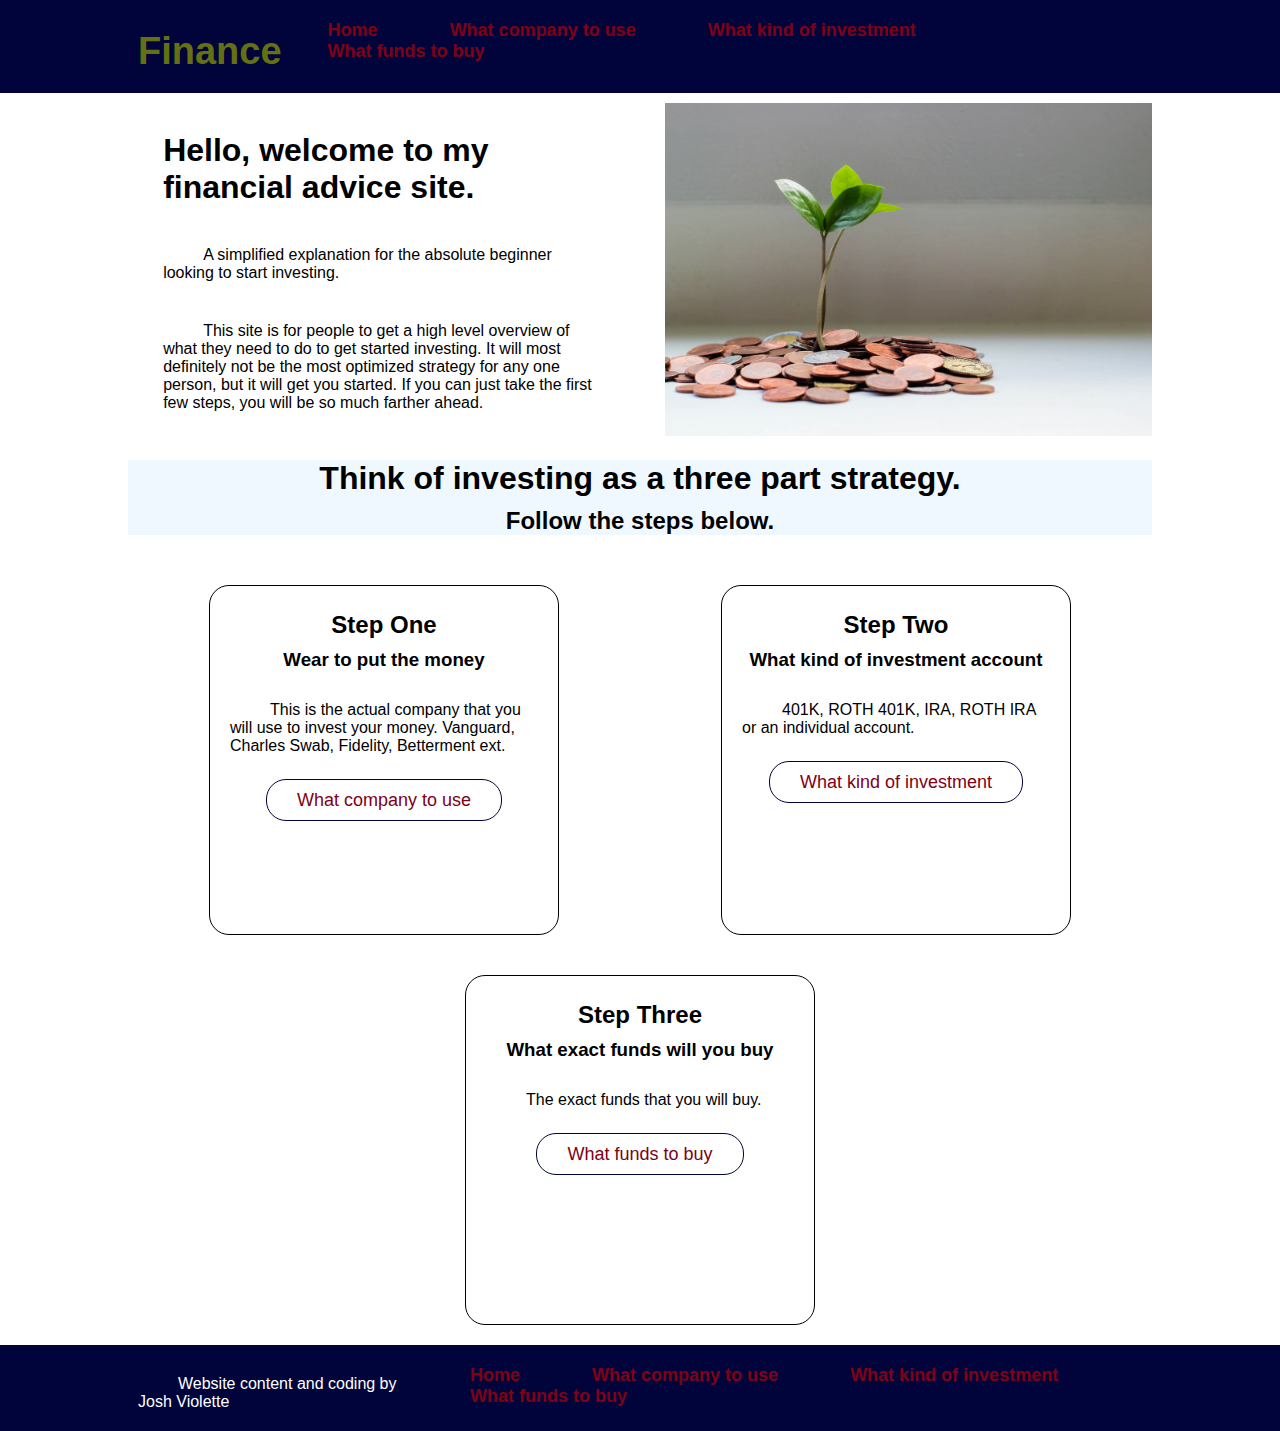
<file: Finance/index.html>
<!DOCTYPE html>
<html lang="en">
<head>
    <meta charset="UTF-8">
    <meta http-equiv="X-UA-Compatible" content="IE=edge">
    <meta name="viewport" content="width=device-width, initial-scale=1.0">
    <link rel="stylesheet" href="style.css">
    <title>Finance</title>
</head>
<body>

<!--Navbar-->

    <header class="header-footer">
        <div class="container navbar">
            <h1 class="logo">Finance</h1>
            <nav>
                <ul>
                    <li><a href="index.html">Home</a></li>
                    <li><a href="what company to use.html">What company to use</a></li>
                    <li><a href="what kind of investment.html">What kind of investment</a></li>
                    <li><a href="what funds to buy.html">What funds to buy</a></li>
                </ul>
            </nav>
        </div>
    </header>

<!--Top content-->

    <section id="top-content">
        <div class="container">
            <div class="row">
                <div class="col-top-content">
                    <h1>Hello, welcome to my financial advice site.</h1>
                    <p>A simplified explanation for the absolute beginner looking to start investing. </p>
                    <p>This site is for people to get a high level overview of what they need to do to get started investing. It will most definitely not be the most optimized strategy for any one person, but it will get you started. If you can just take the first few steps, you will be so much farther ahead.  
                    </p>
                    
                </div>
                <div class="col-top-content">
                    <img src="images/growing coins.jpg">
                </div>
            </div>
        </div>
    </section>

<!--Mid Content-->

    <section id="mid-content">
        <div class="container">
            <div class="mid-content-header">
                <h1>Think of investing as a three part strategy. </h1>
                <h2>Follow the steps below.</h2>
            </div>
             <div class="row">
                <div class="col-mid-content">
                   
                    <div class="box">
                        <h2>Step One</h2>
                        <h3>Wear to put the money</h3>
                        <p>This is the actual company that you will use to invest your money.  Vanguard, Charles Swab, Fidelity, Betterment ext.</p>
                        <a class="btn" href="what company to use.html" >What company to use</a>
                    </div>
                </div>
                <div class="col-mid-content">
                    <div class="box">
                        <h2>Step Two</h2>
                        <h3>What kind of investment account</h3>
                        <p>401K, ROTH 401K, IRA, ROTH IRA or an individual account.   
                        </p>
                        <a class="btn" href="what kind of investment.html" >What kind of investment</a>
                    </div>
                </div>
                <div class="col-mid-content">
                    <div class="box">
                        <h2>Step Three</h2>
                        <h3>What exact funds will you buy</h3>
                        <p>The exact funds that you will buy.  </p>
                        <a class="btn" href="what funds to buy.html" >What funds to buy</a>
                    </div>
                </div>
            </div>
        </div>
    </section>

    <!--Footer-->

    <footer class="header-footer">
        <div class="container navbar">
            <p>Website content and coding by Josh Violette</p>
            <nav>
                <ul>
                     <li><a href="index.html">Home</a></li>
                    <li><a href="what company to use.html">What company to use</a></li>
                    <li><a href="what kind of investment.html">What kind of investment</a></li>
                    <li><a href="what funds to buy.html">What funds to buy</a></li>
                </ul>
            </nav>
        </div>
    </footer>
    
</body>
</html>
</file>
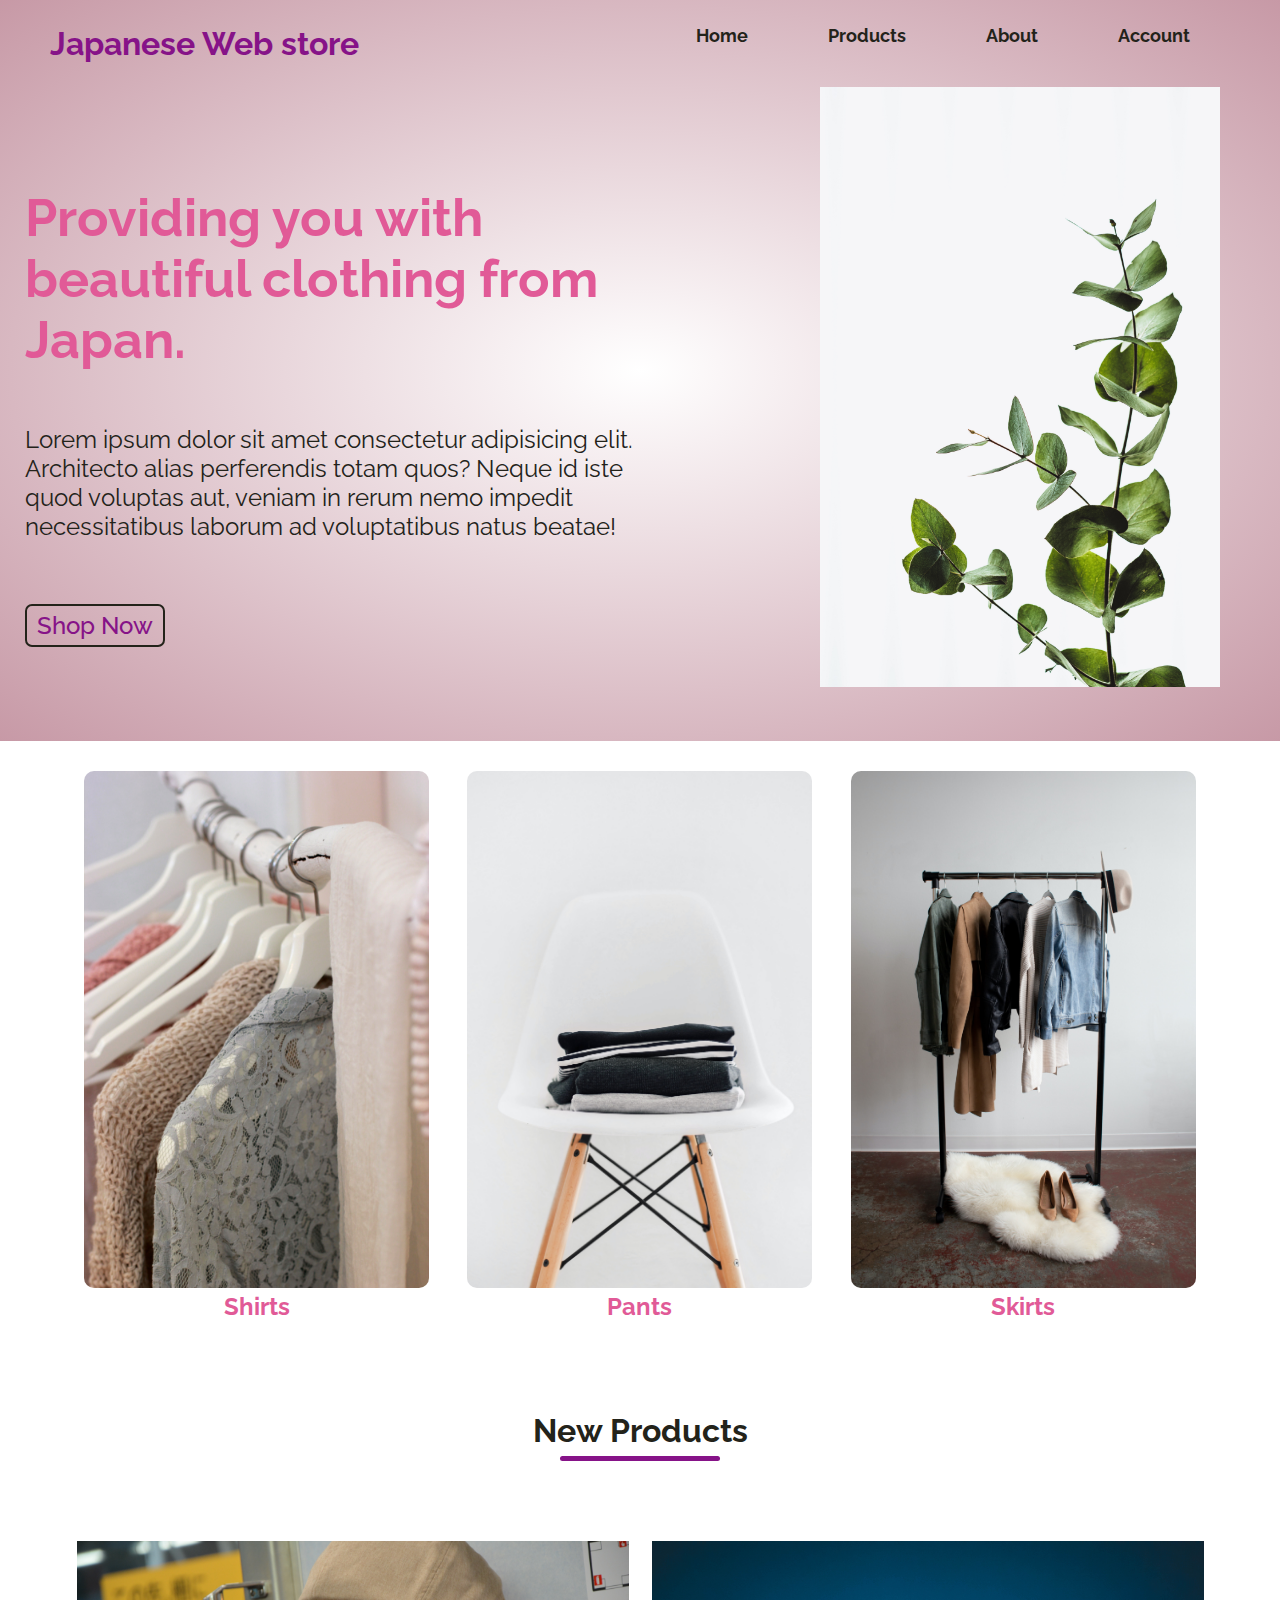
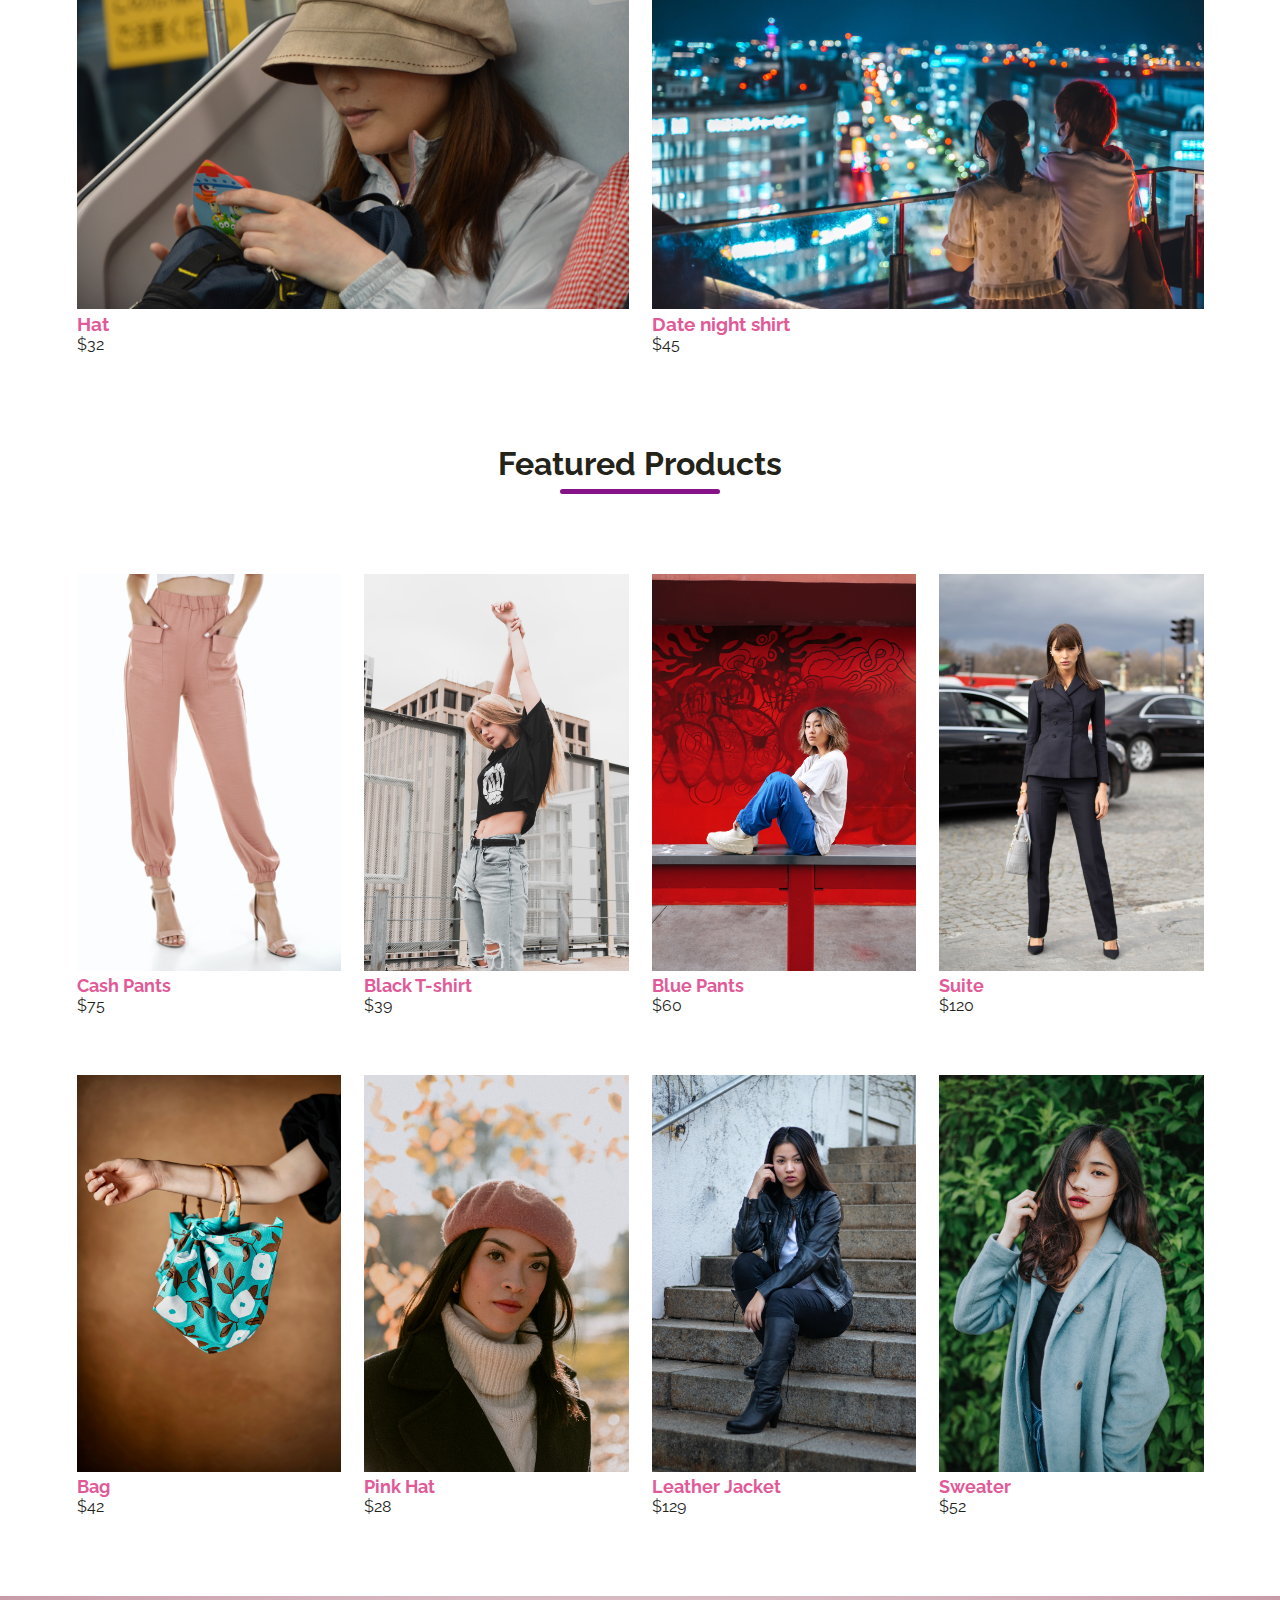
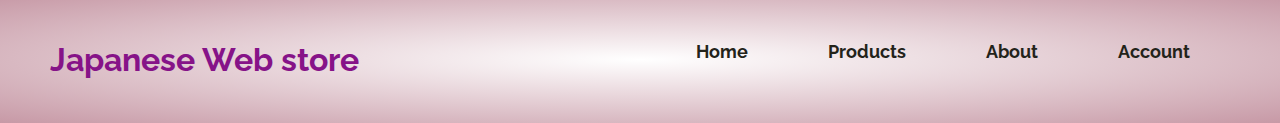
<file: Japnese web store/index.html>
<!DOCTYPE html>
<html lang="en">
<head>
    <meta charset="UTF-8">
    <meta http-equiv="X-UA-Compatible" content="IE=edge">
    <meta name="viewport" content="width=device-width, initial-scale=1.0">
    <title>Japanese web Store</title>
    <link rel="stylesheet" href="style.css">
    <link rel="preconnect" href="https://fonts.googleapis.com">
<link rel="preconnect" href="https://fonts.gstatic.com" crossorigin>
<link href="https://fonts.googleapis.com/css2?family=Raleway:wght@300;700&display=swap" rel="stylesheet"> 
</head>
<body>

    <div class="header">
        <div class="container">
            <div class="navbar">
                <h1 class="logo">Japanese Web store</h1>
                <nav>
                    <ul>
                     <li><a href="index.html">Home</a></li>
                     <li><a href="products.html">Products</a></li>
                     <li><a href="">About</a></li>
                     <li><a href="">Account</a></li>
                    </ul>
                </nav>
            </div>
            <div class="row">
                <div class="col-2">
                    <div class="col-2-content">
                        <h2>Providing you with <br>beautiful clothing from Japan.</h2>
                        <p>Lorem ipsum dolor sit amet consectetur adipisicing elit. Architecto alias perferendis totam quos? Neque id iste quod voluptas aut, veniam in rerum nemo impedit necessitatibus laborum ad voluptatibus natus beatae!</p>
                        <a href="products.html" class="btn">Shop Now</a>
                    </div>
                </div>
                <div class="col-2">
                    <img src="images/plant.jpg">
                </div>
             </div>
        </div>
    </div>

    <!--categories-->

    <section class="categories">
        <div class="small-container">
            <div class="row">
                <div class="col-3">
                    <a href=""><img src="images/close clothing.jpg"></a>
                    <h3>Shirts</h3>
                </div>
                <div class="col-3">
                    <a href=""><img src="images/chair.jpg"></a>
                    <h3>Pants</h3>
                </div>
                <div class="col-3">
                    <a href=""><img src="images/close rack.jpg"></a>
                    <h3>Skirts</h3>
                </div>
            </div>
        </div>
    </section>


    <!--New-->

   <section class="new">
       <div class="small-container">
        <h2 class="title">New Products</h2>
        <div class="row">
            <div class="col-4">
                <a href=""><img src="images/landscap hat.jpg"></a>
                <h3>Hat</h3>
                <p>$32</p>
            </div>
            <div class="col-4">
                <a href=""> <img src="images/landscape night.jpg"></a>
                <h3>Date night shirt</h3>
                <p>$45</p>
            </div>

       </div>
   </section>
   
   
    <!--featured-->

    <section class="featured">
        <div class="small-container">
            <h2 class="title">Featured Products</h2>
            <div class="row">
                <div class="col-5">
                    <a href=""><img src="images/pants.jpg"></a>
                    <h3>Cash Pants</h3>
                    <p>$75</p>
                </div>
                <div class="col-5">
                    <a href=""><img src="images/streach.jpg"></a>
                    <h3>Black T-shirt</h3>
                    <p>$39</p>
                </div>
                <div class="col-5">
                    <a href=""><img src="images/red.jpg"></a>
                    <h3>Blue Pants</h3>
                    <p>$60</p>
                </div>
                <div class="col-5">
                    <a href=""><img src="images/suit.jpg"></a>
                    <h3>Suite</h3>
                    <p>$120</p>
                </div>
                <div class="col-5">
                    <a href=""><img src="images/bag.jpg"></a>
                    <h3>Bag</h3>
                    <p>$42</p>
                </div>
                <div class="col-5">
                    <a href=""><img src="images/pink hat.jpg"></a>
                    <h3>Pink Hat</h3>
                    <p>$28</p>
                </div>
                <div class="col-5">
                    <a href=""><img src="images/jacket.jpg"></a>
                    <h3>Leather Jacket</h3>
                    <p>$129</p>
                </div>
                <div class="col-5">
                    <a href=""><img src="images/sweater.jpg"></a>
                    <h3>Sweater</h3>
                    <p>$52</p>
                </div>
            </div>
        </div>
    </section>

<!--footer-->

    <footer class="header">
        <div class="container">
            <div class="navbar">
                <h1 class="logo">Japanese Web store</h1>
                <nav>
                    <ul>
                     <li><a href="index.html">Home</a></li>
                     <li><a href="products.html">Products</a></li>
                     <li><a href="home">About</a></li>
                     <li><a href="home">Account</a></li>
                    </ul>
                </nav>
            </div>
        </div>
    </footer>



</body>
</html>
</file>
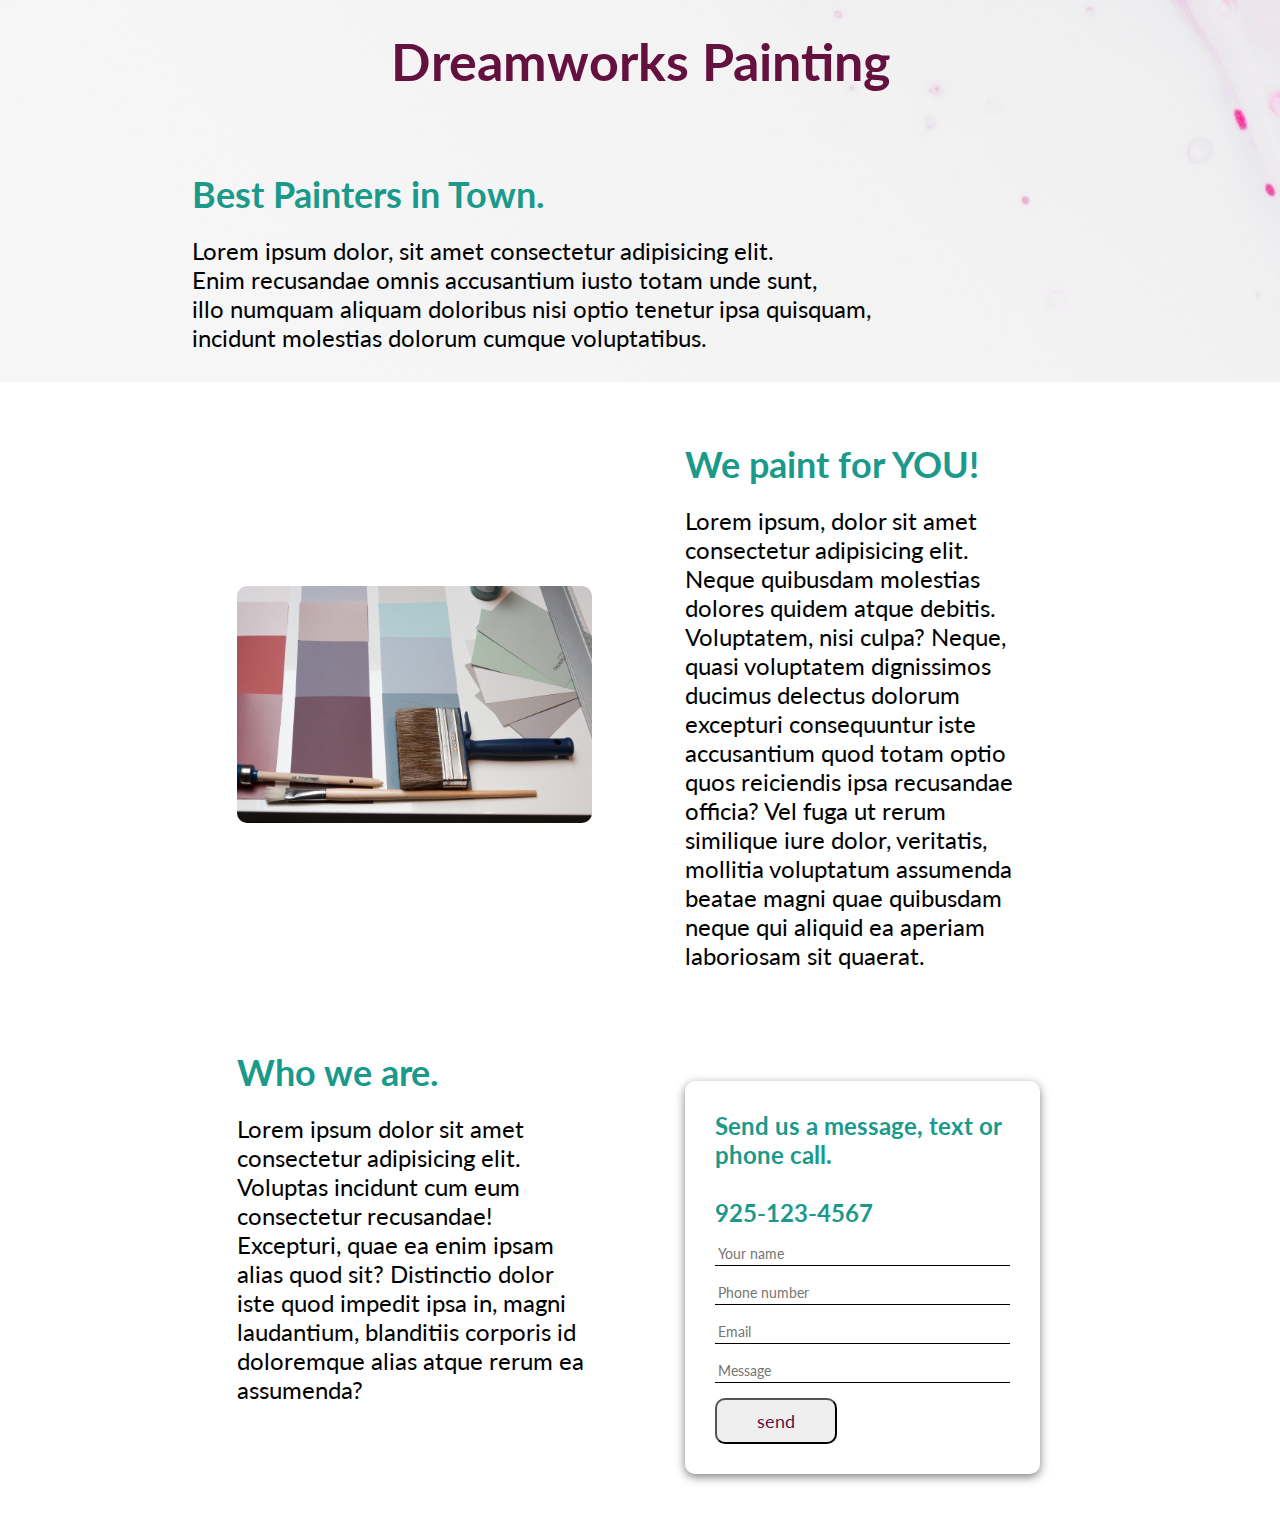
<file: Painting Web Site/index.html>
<!DOCTYPE html>
<html lang="en">
<head>
    <meta charset="UTF-8">
    <meta http-equiv="X-UA-Compatible" content="IE=edge">
    <meta name="viewport" content="width=device-width, initial-scale=1.0">
    <link rel="stylesheet" href="style.css">
    <link rel="preconnect" href="https://fonts.googleapis.com">
<link rel="preconnect" href="https://fonts.gstatic.com" crossorigin>
<link href="https://fonts.googleapis.com/css2?family=Lato&display=swap" rel="stylesheet"> 
    <title>Painting Web Site</title>
</head>
<body>

    <!--Navbar-->

   <header>
        <div class="logo-bar">
            <h1 class="logo">Dreamworks Painting</h1>
        </div>
        <div class="container">
            <div class="head-content">
                <h2>Best Painters in Town.</h2>
                <p>Lorem ipsum dolor, sit amet consectetur adipisicing elit. <br>Enim recusandae omnis accusantium iusto totam unde sunt,<br> illo numquam aliquam doloribus nisi optio tenetur ipsa quisquam,<br> incidunt molestias dolorum cumque voluptatibus.</p>
            </div>
        </div>


   </header>

    <!--services-->

    <section id="services">
        <div class="small-container">
            <div class="row">
                <div class="col-services">
                    <img src="images/samples 1.jpg">
                </div>
                <div class="col-services services-content">
                    <h2>We paint for YOU!</h2>
                    <p>Lorem ipsum, dolor sit amet consectetur adipisicing elit. Neque quibusdam molestias dolores quidem atque debitis. Voluptatem, nisi culpa? Neque, quasi voluptatem dignissimos ducimus delectus dolorum excepturi consequuntur iste accusantium quod totam optio quos reiciendis ipsa recusandae officia? Vel fuga ut rerum similique iure dolor, veritatis, mollitia voluptatum assumenda beatae magni quae quibusdam neque qui aliquid ea aperiam laboriosam sit quaerat.</p>
                </div>
            </div>
        </div>
    </section>

    <!--contact-->

    <section id="contact">
        <div class="small-container">
            <div class="row">
                <div class="col-contact contact-content">
                    <h2>Who we are.</h2>
                    <p>Lorem ipsum dolor sit amet consectetur adipisicing elit. Voluptas incidunt cum eum consectetur recusandae! Excepturi, quae ea enim ipsam alias quod sit? Distinctio dolor iste quod impedit ipsa in, magni laudantium, blanditiis corporis id doloremque alias atque rerum ea assumenda?</p>
                </div>
                <div class="col-contact">
                    <form class="contact-form">
                        <h4>Send us a message, text or phone call.<br><br>925-123-4567</h4>
                        <form>
                            <div class="form-control">
                                <input type="text" name="your name" placeholder="Your name" required>
                            </div>
                            <div class="form-control">
                                <input type="text" name="Phone number" placeholder="Phone number" required>
                            </div>
                            <div class="form-control">
                                <input type="text" name="email" placeholder="Email" required>
                            </div>
                            <div class="form-control">
                                <input type="text" name="Message" placeholder="Message" required>
                            </div>

                        <input type="submit" value="send" class="btn">
                        
                    </div>
                    </form> 
                </div>
            </div>
        </div>
    </section>


    
</body>
</html>
</file>
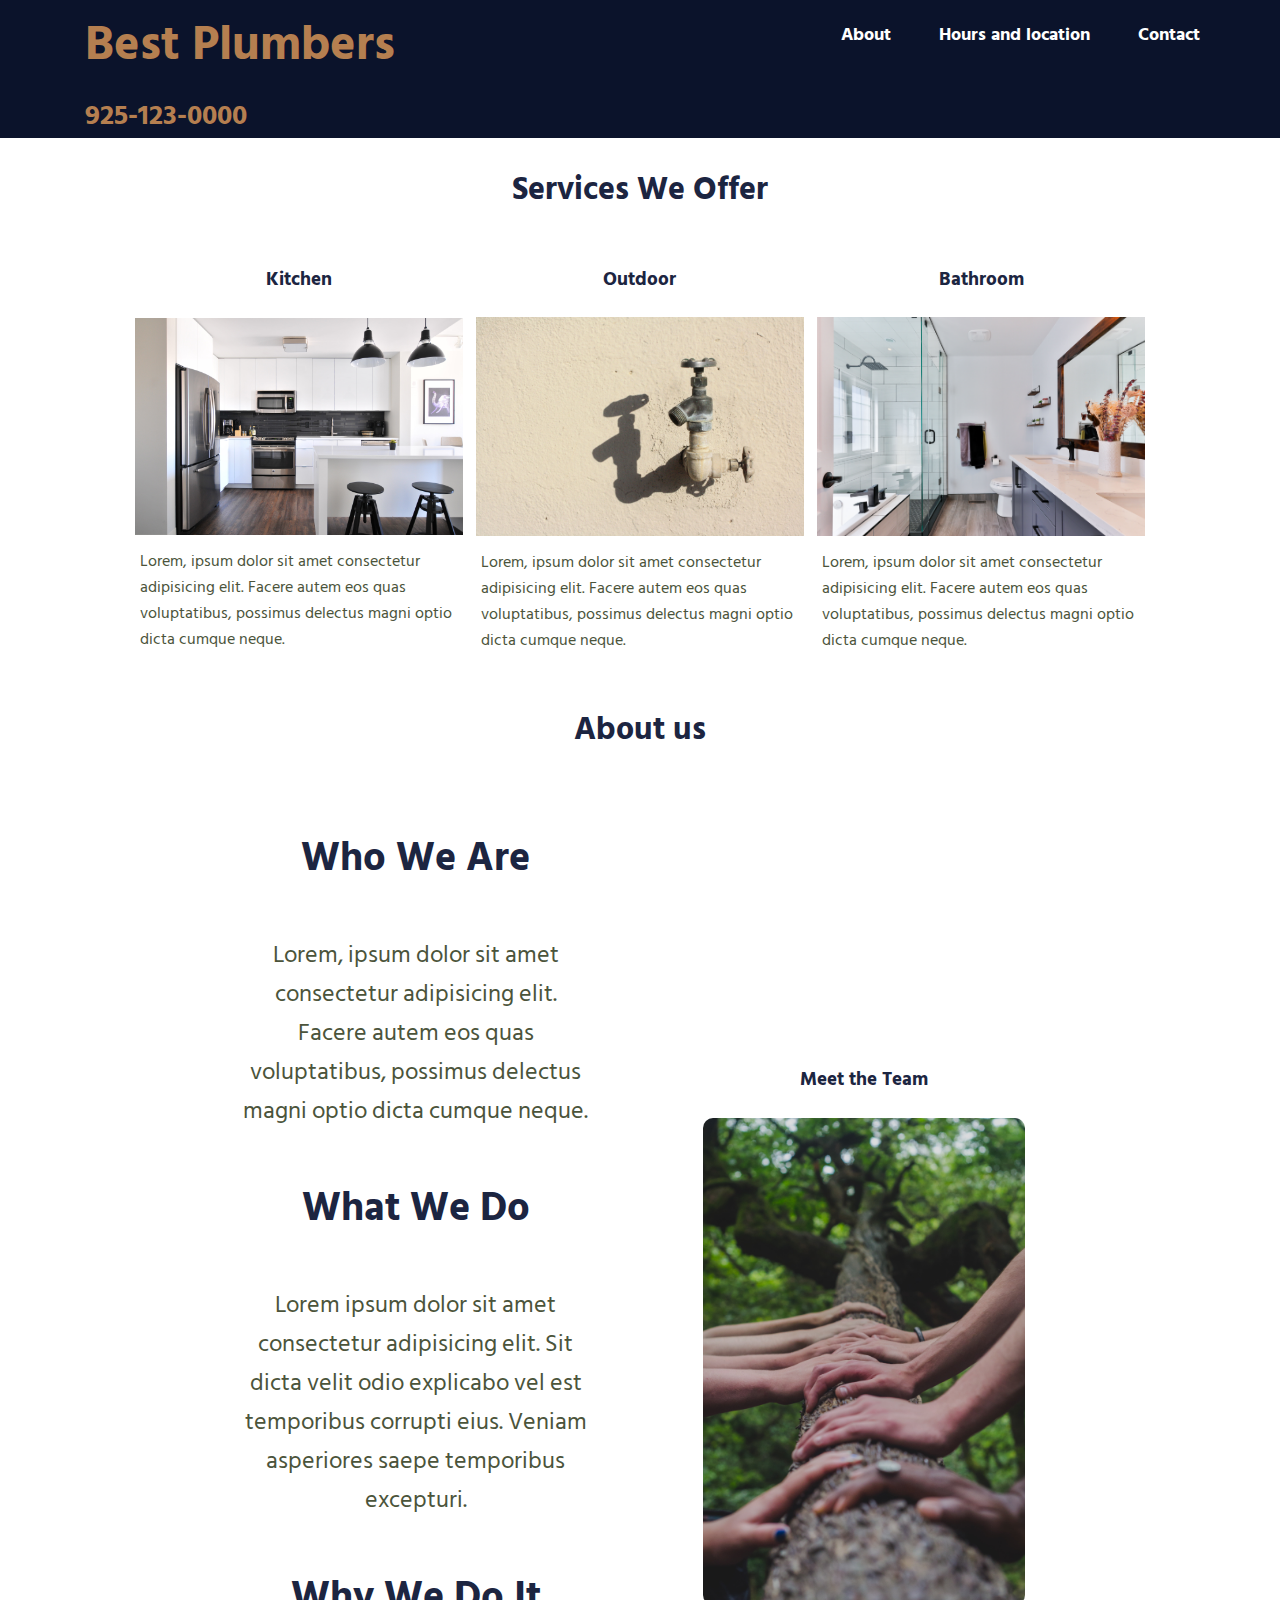
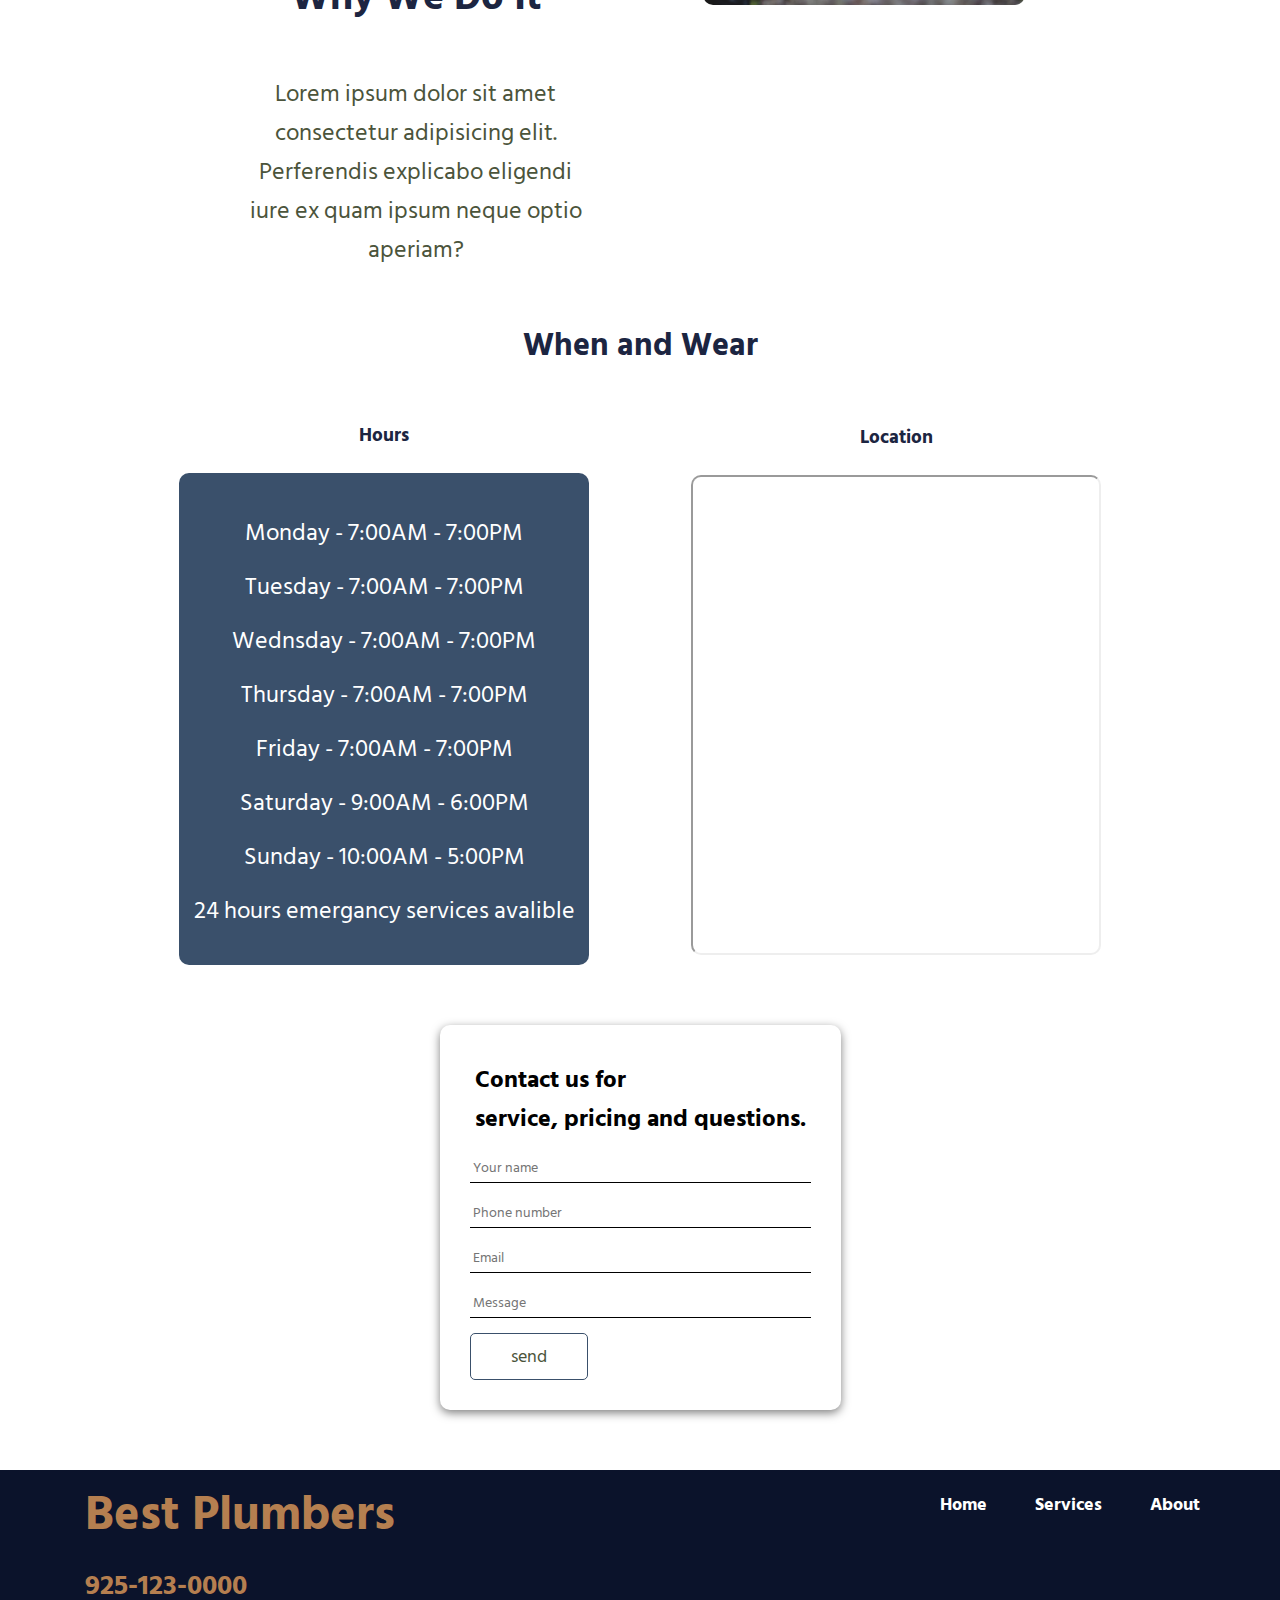
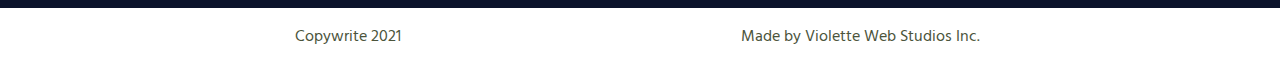
<file: Plumbing web site/index.html>
<!DOCTYPE html>
<html lang="en">
<head>
    <meta charset="UTF-8">
    <meta http-equiv="X-UA-Compatible" content="IE=edge">
    <meta name="viewport" content="width=device-width, initial-scale=1.0">
    <link rel="stylesheet" href="style.css">
    <link rel="preconnect" href="https://fonts.googleapis.com">
<link rel="preconnect" href="https://fonts.gstatic.com" crossorigin>
<link href="https://fonts.googleapis.com/css2?family=Hind+Siliguri&display=swap" rel="stylesheet"> 
    <title>Plumbing Web Site</title>
</head>
<body>

<!--Navbar--->

<header id="top" class="header-footer">
    <div class="navbar">
            <h1 class="logo">Best Plumbers</h1>
            <nav>
             <ul>
                <li><a href="#about">About</a></li>
                <li><a href="#info">Hours and location</a></li>
                <li><a href="#contact">Contact</a></li>
            </ul>
        </nav>
    </div>
    <h2>925-123-0000</h2>
</header>

<!--Services-->

<section id="services" class="services">
    <div class="container">
        <h2 class="title">Services We Offer</h2>
        <div class="row">
            <div class="col-services">
                <h3 class="small-title">Kitchen</h3>
                <img src="images/kitchen.jpg">
                <p>Lorem, ipsum dolor sit amet consectetur adipisicing elit. Facere autem eos quas voluptatibus, possimus delectus magni optio dicta cumque neque.</p>
            </div>
            <div class="col-services">
                <h3 class="small-title">Outdoor</h3>
                <img src="images/spiget.jpg">
                <p>Lorem, ipsum dolor sit amet consectetur adipisicing elit. Facere autem eos quas voluptatibus, possimus delectus magni optio dicta cumque neque.</p>
            </div>
            <div class="col-services">
                <h3 class="small-title">Bathroom</h3>
                <img src="images/bathroom.jpg">
                <p>Lorem, ipsum dolor sit amet consectetur adipisicing elit. Facere autem eos quas voluptatibus, possimus delectus magni optio dicta cumque neque.</p>
            </div>
        </div>
    </div>
</section>

<!--About-->

<section id="about">
    <div class="small-container">
        <h2 class="title">About us</h2>
        <div class="row">
            <div class="col-about">
                <div class="about-content">
                    <h3 class="small-title">Who We Are</h3>
                    <p>Lorem, ipsum dolor sit amet consectetur adipisicing elit. Facere autem eos quas voluptatibus, possimus delectus magni optio dicta cumque neque.</p>
                </div>
                <div class="about-content">
                    <h3 class="small-title">What We Do</h3>
                    <p>Lorem ipsum dolor sit amet consectetur adipisicing elit. Sit dicta velit odio explicabo vel est temporibus corrupti eius. Veniam asperiores saepe temporibus excepturi.</p>
                </div>
                <div class="about-content">
                    <h3 class="small-title">Why We Do It</h3>
                    <p>Lorem ipsum dolor sit amet consectetur adipisicing elit. Perferendis explicabo eligendi iure ex quam ipsum neque optio aperiam?</p>
                </div>
            </div>
            <div class="col-about">
                <h3 class="small-title">Meet the Team</h3>
                <img src="images/team.jpg">
            </div>
        </div>
    </div>
</section>

<!--info-->

<section id="info">
    <div class="container">
        <h2 class="title">When and Wear</h2>
        <div class="row">
            <div class="col-info">
                <h3 class="small-title">Hours</h3>
                <div class="hours-card">
                    <ul>
                        <li>Monday - 7:00AM - 7:00PM</li>
                        <li>Tuesday - 7:00AM - 7:00PM</li>
                        <li>Wednsday - 7:00AM - 7:00PM</li>
                        <li>Thursday - 7:00AM - 7:00PM</li>
                        <li>Friday - 7:00AM - 7:00PM</li>
                        <li>Saturday - 9:00AM - 6:00PM</li>
                        <li>Sunday - 10:00AM - 5:00PM</li>
                        <li>24 hours emergancy services avalible</li>
                    </ul>
                </div>
            </div>
            <div class="col-info">
                <h3 class="small-title">Location</h3>
                <iframe src="https://www.google.com/maps/d/embed?mid=1bzyqi0X1t2dEwTzl0_MLoWFpPFJE8exl&hl=en" width="640" height="480"></iframe>
            </div>
        </div>
    </div>
</section>

 <!--Contact-->

 <section id="contact">
     <div class="small-container">
         <div class="row">
        <form class="contact-form">
            <h2>Contact us for <br>service, pricing and questions.</h2>
            <form>
                <div class="form-control">
                    <input type="text" name="your name" placeholder="Your name" required>
                </div>
                <div class="form-control">
                    <input type="text" name="Phone number" placeholder="Phone number" required>
                </div>
                <div class="form-control">
                    <input type="text" name="email" placeholder="Email" required>
                </div>
                <div class="form-control">
                    <input type="text" name="Message" placeholder="Message" required>
                </div>
            <input type="submit" value="send" class="btn btn-form">
        </div>
        </form> 
     </div>
 </section>

 
<!--footer-->

<footer class="header-footer">

    <div class="navbar">
            <h1 class="logo">Best Plumbers</h1>
            
            <nav>
             <ul>
                <li><a href="#top">Home</a></li>
                <li><a href="#services">Services</a></li>
                <li><a href="#about">About</a></li>
            </ul>
            
        </nav>
        
    </div>

    <h2>925-123-0000</h2>
    

</footer>

<section class="bottom">
    <div class="container">
        <div class="row">
            <p>Copywrite 2021</p>
            <a href=""><p>Made by Violette Web Studios Inc.</p></a>
        </div>
    </div>
</section>
</body>
</html>
</file>
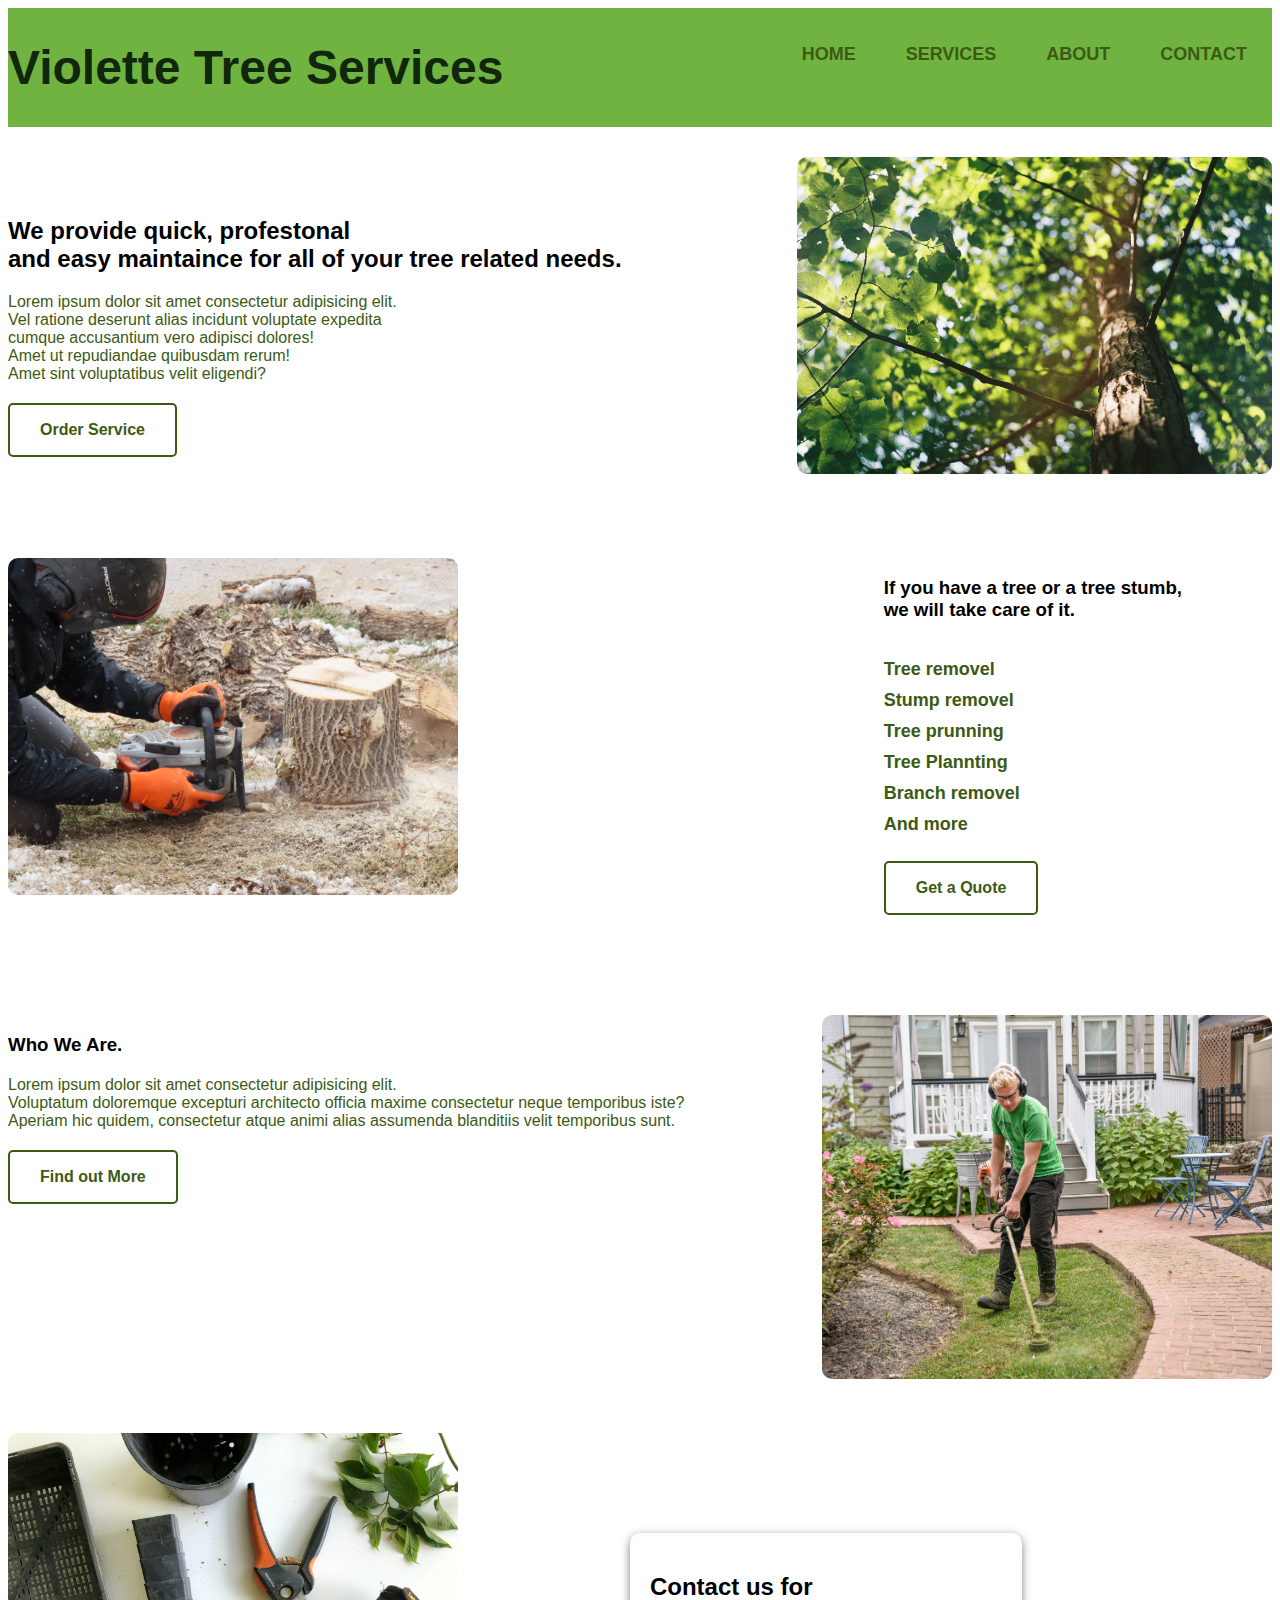
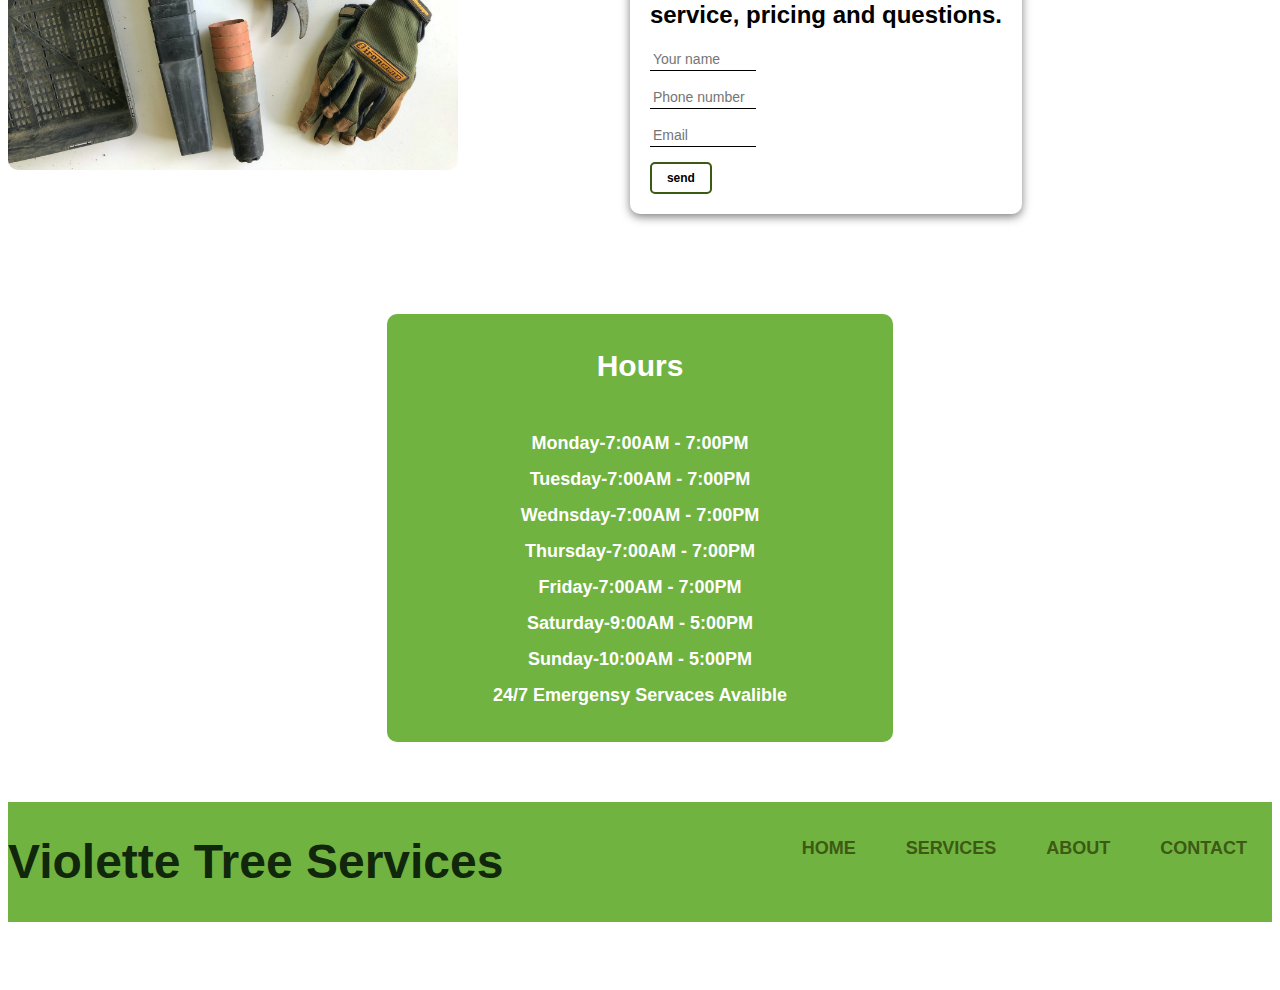
<file: Tree service/index.html>
<!DOCTYPE html>
<html lang="en">
<head>
    <meta charset="UTF-8">
    <meta http-equiv="X-UA-Compatible" content="IE=edge">
    <meta name="viewport" content="width=device-width, initial-scale=1.0">
    <title>Tree service</title>
    <link rel="stylesheet" href="style.css">
</head>
<body>

    <!--header-->

    <header class="container">
        <div class="navbar">
            <h1 class="logo">Violette Tree Services</h1>
            <ul>
                <li><a href="#logo-bar">HOME</a></li>
                <li><a href="#services">SERVICES</a></li>
                <li><a href="#about">ABOUT</a></li>
                <li><a href="#contact">CONTACT</a></li>
            </ul>
        </div>
    </header>


    <!--showcase-->

    <section class="container">
        <div class="showcase">
        <div class="showcase-left">
            <h2>We provide quick, profestonal<br> and easy maintaince for all of your tree related needs.</h2>
            <p>Lorem ipsum dolor sit amet consectetur adipisicing elit. <br>Vel ratione deserunt alias incidunt voluptate expedita<br> cumque accusantium vero adipisci dolores!<br> Amet ut repudiandae quibusdam rerum!<br>Amet sint voluptatibus velit eligendi?</p>
            <button class="common-btn"><a href="#contact">Order Service</a></button>
        </div>
        <div class="showcase-right">
            <img src="images/tree in sky.jpg">
        </div>
    </div>
    </section>

    <!--service-->

    <section id="services" class="container">
        <div class="services-left-col">
            <img src="images/cutting stump.jpg">
        </div>
        <div class="services-right-col">
            <h3>If you have a tree or a tree stumb, <br>we will take care of it.</h3>
            <ul>
                <li>Tree removel</li>
                <li>Stump removel</li>
                <li>Tree prunning</li>
                <li>Tree Plannting</li>
                <li>Branch removel</li>
                <li>And more</li>
            </ul>
            <button class="common-btn"><a href="#contact">Get a Quote</a></button>
        </div>
    </section>

    <!--about-->

    <section id="about" class="container">
        <div class="about-left-col">
            <h3>Who We Are.</h3>
            <p>Lorem ipsum dolor sit amet consectetur adipisicing elit.<br> Voluptatum doloremque excepturi architecto officia maxime consectetur neque temporibus iste?<br> Aperiam hic quidem, consectetur atque animi alias assumenda blanditiis velit temporibus sunt.</p>
            <button class="common-btn"><a href="#contact">Find out More</a></button>
        </div>
        <div class="about-right-col">
            <img src="images/weed wacking.jpg">
        </div>
    </section>

     <!--Contact-->

     <section id="contact" class="container">
        <div class="contact-left-col">
            <img src="images/garding tools.jpg">
        </div>
        <div class="contact-right-col">
            <form class="contact-form card">
                <h2>Contact us for <br>service, pricing and questions.</h2>
                <form>
                    <div class="form-control">
                        <input type="text" name="your name" placeholder="Your name" required>
                    </div>
                    <div class="form-control">
                        <input type="text" name="Phone number" placeholder="Phone number" required>
                    </div>
                    <div class="form-control">
                        <input type="text" name="email" placeholder="Email" required>
                    </div>
                <input type="submit" value="send" class="btn btn-form">
            </form>   
            </form>
        </div>
    </section>

    <!--hours-->

    <section id="hours" class="container">
        <div class="hours-box">    
            <h2>Hours</h2>
            <nav>
            <ul>
                <li>Monday-7:00AM - 7:00PM</li>
                <li>Tuesday-7:00AM - 7:00PM</li>
                <li>Wednsday-7:00AM - 7:00PM</li>
                <li>Thursday-7:00AM - 7:00PM</li>
                <li>Friday-7:00AM - 7:00PM</li>
                <li>Saturday-9:00AM - 5:00PM</li>
                <li>Sunday-10:00AM - 5:00PM</li>
                <li>24/7 Emergensy Servaces Avalible</li>
            </ul>
            </nav>
        </div>
    </section>

    <!--footer-->

    <footer class="container ">
        <div class="navbar">
            <h1 class="logo">Violette Tree Services</h1>
            <ul>
                <li><a href="#logo-bar">HOME</a></li>
                <li><a href="#services">SERVICES</a></li>
                <li><a href="#about">ABOUT</a></li>
                <li><a href="#contact">CONTACT</a></li>
            </ul>
        </div>
    </footer>

</body>
</html>
</file>
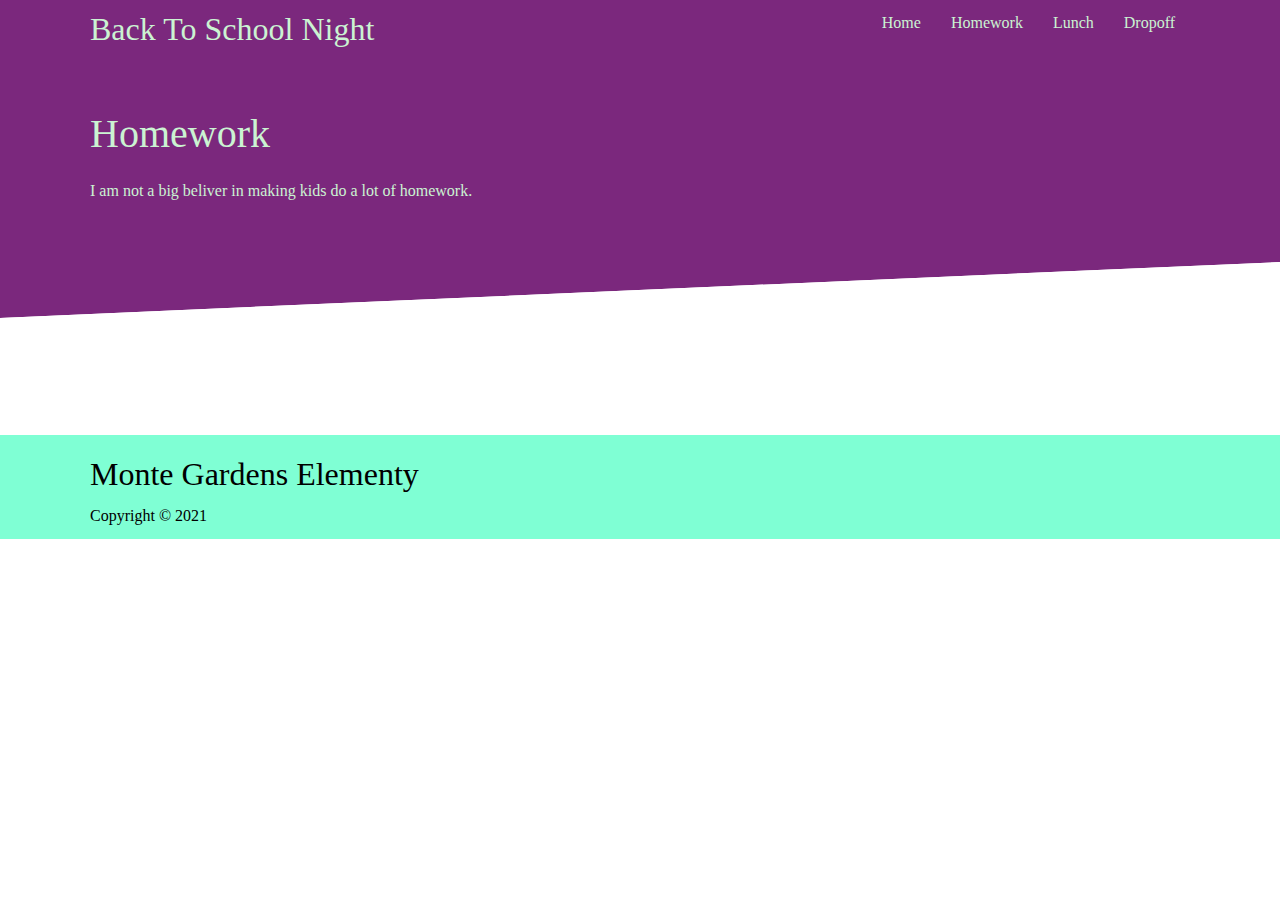
<file: back-to-school/homework.html>
<!DOCTYPE html>
<html lang="en">
<head>
    <meta charset="UTF-8">
    <meta http-equiv="X-UA-Compatible" content="IE=edge">
    <meta name="viewport" content="width=device-width, initial-scale=1.0">
    <title>Back to school night</title>
    <link rel="stylesheet" href="style.css">
</head>
<body>
    
    <!--Navbar-->

    <div class="navbar">
        <div class="container flex">
            <h1 class="logo">Back To School Night</h1>
            <nav>
                <ul>
                    <li><a href="index.html">Home</a></li>
                    <li><a href="homework.html">Homework</a></li>
                    <li><a href="lunch.html">Lunch</a></li>
                    <li><a href="dropoff.html">Dropoff</a></li>
                </ul>
            </nav>
        </div>
    </div>

    <!--showcase-->

    <section class="showcase">
        <div class="container grid">
            <div class="showcase-text">
                <h1>Homework</h1>
                <p>I am not a big beliver in making kids do a lot of homework.</p>
            </div>

        </div>
    </section>

    <!--mid section-->

    <section class="mid">
        <div class="container">
            
        </div>

    </section>

    <!--footer-->

    <footer class="footer">
        <div class="container grid grid-3">
            <h1>Monte Gardens Elementy</h1>
            <p>Copyright &copy; 2021</p>
        </div>
    </footer>

</body>
</html>
</file>
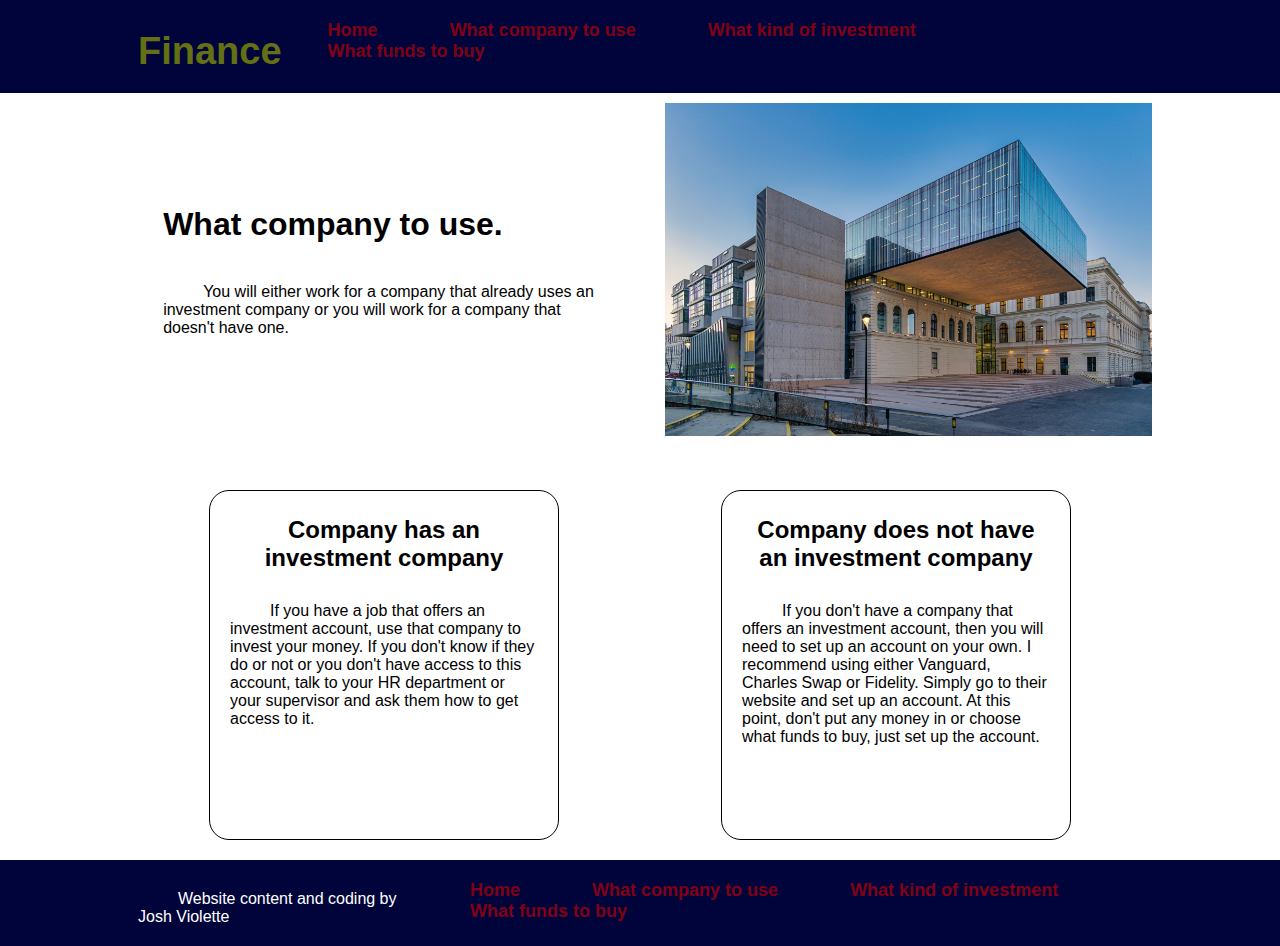
<file: Finance/what company to use.html>
<!DOCTYPE html>
<html lang="en">
<head>
    <meta charset="UTF-8">
    <meta http-equiv="X-UA-Compatible" content="IE=edge">
    <meta name="viewport" content="width=device-width, initial-scale=1.0">
    <link rel="stylesheet" href="style.css">
    <title>what company to use</title>
</head>
<body>
    
    <!--Navbar-->

    <header class="header-footer">
        <div class="container navbar">
            <h1 class="logo">Finance</h1>
            <nav>
                <ul>
                    <li><a href="index.html">Home</a></li>
                    <li><a href="what company to use.html">What company to use</a></li>
                    <li><a href="what kind of investment.html">What kind of investment</a></li>
                    <li><a href="what funds to buy.html">What funds to buy</a></li>
                </ul>
            </nav>
        </div>
    </header>
    
    <!--Top content-->

    <section id="top-content">
        <div class="container">
            <div class="row">
                <div class="col-top-content">
                    <h1>What company to use.</h1>
                    <p>You will either work for a company that already uses an investment company or you will work for a company that doesn't have one.</p>
                </div>
                <div class="col-top-content">
                    <img src="images/university-library-4825366_1920.jpg">
                </div>
            </div>
        </div>
    </section>
    
    <!--Mid Content-->

    <section id="mid-content">
        <div class="container">
             <div class="row">
                <div class="col-mid-content">
                    <div class="box">
                        <h2>Company has an investment company</h2>
                        <p>If you have a job that offers an investment account, use that company to invest your money. If you don't know if they do or not or you don't have access to this account, talk to your HR department or your supervisor and ask them how to get access to it.</p>
                    </div>
                </div>
                <div class="col-mid-content">
                    <div class="box">
                        <h2>Company does not have an investment company</h2>
                        <p>If you don't have a company that offers an investment account, then you will need to set up an account on your own.  I recommend using either Vanguard, Charles Swap or Fidelity.  Simply go to their website and set up an account.  At this point, don't put any money in or choose what funds to buy, just set up the account.</p>
                    </div>
                </div>
            </div>
        </div>
    </section>

     <!--Footer-->

     <footer class="header-footer">
        <div class="container navbar">
            <p>Website content and coding by Josh Violette</p>
            <nav>
                <ul>
                     <li><a href="index.html">Home</a></li>
                    <li><a href="what company to use.html">What company to use</a></li>
                    <li><a href="what kind of investment.html">What kind of investment</a></li>
                    <li><a href="what funds to buy.html">What funds to buy</a></li>
                </ul>
            </nav>
        </div>
    </footer>
</body>
</html>
</file>
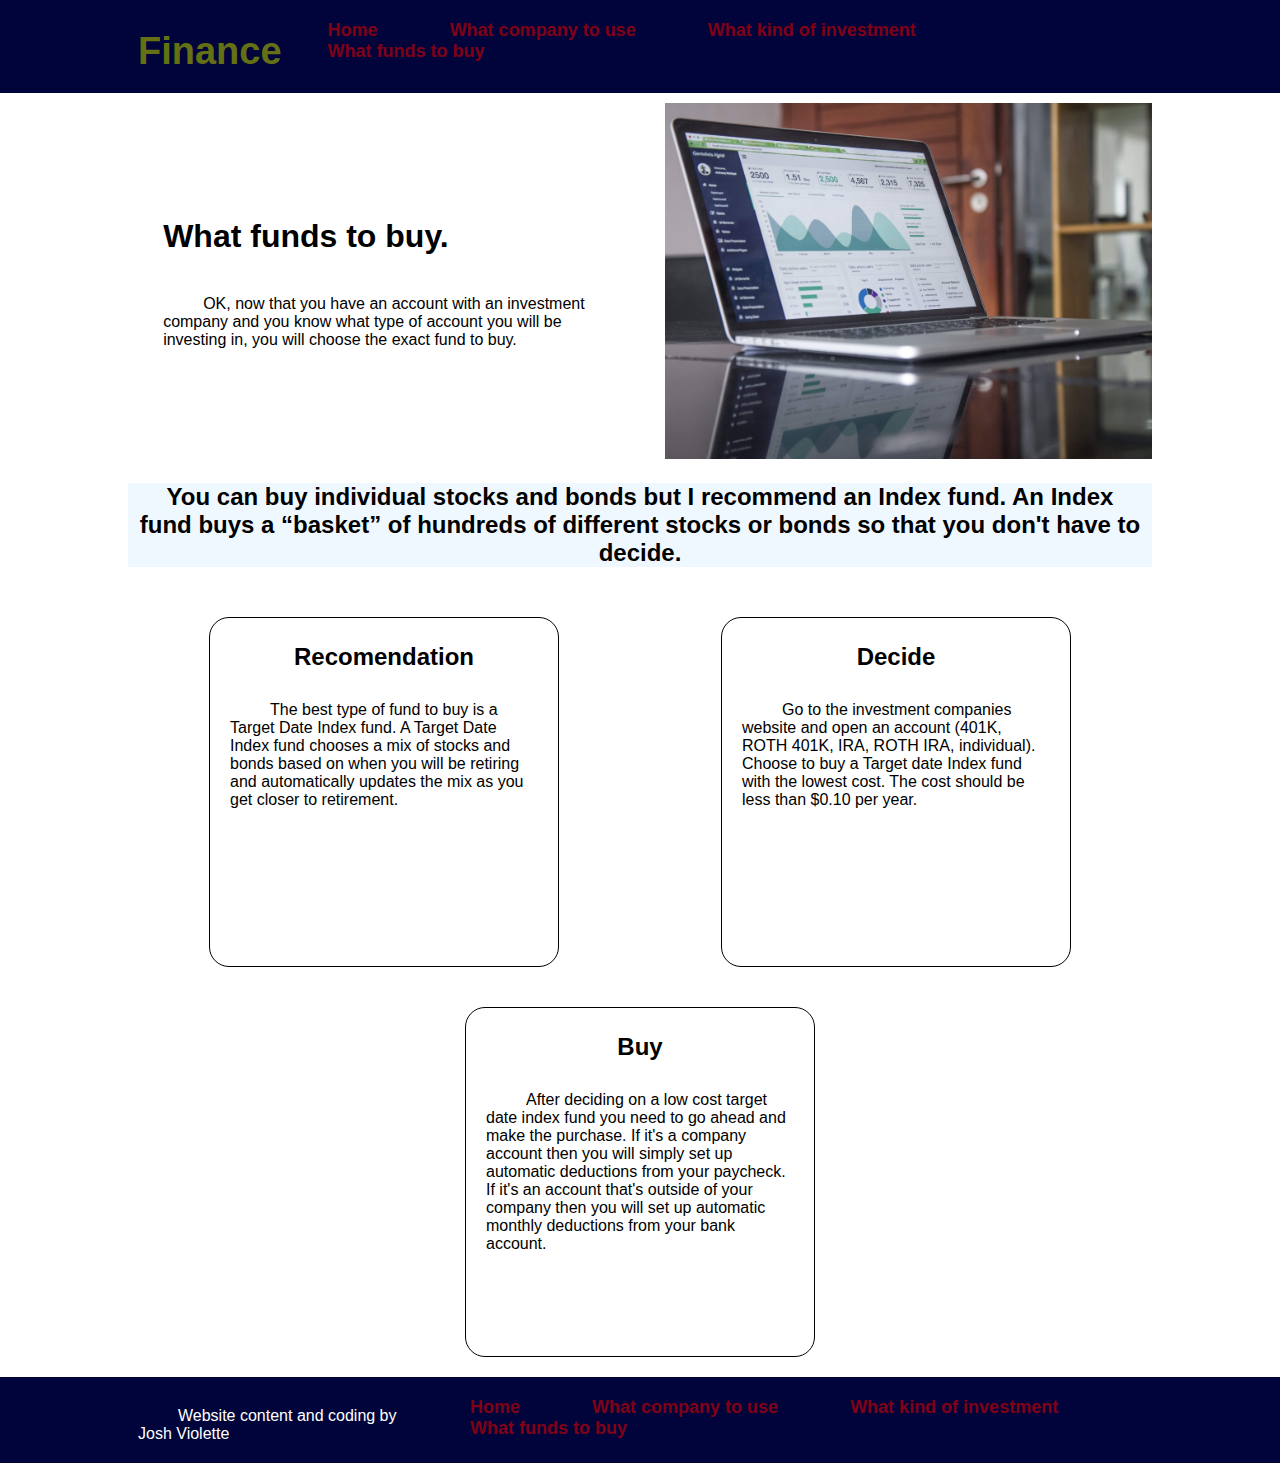
<file: Finance/what funds to buy.html>
<!DOCTYPE html>
<html lang="en">
<head>
    <meta charset="UTF-8">
    <meta http-equiv="X-UA-Compatible" content="IE=edge">
    <meta name="viewport" content="width=device-width, initial-scale=1.0">
    <link rel="stylesheet" href="style.css">
    <title>What funds to buy</title>
</head>
<body>
    
    <!--Navbar-->

    <header class="header-footer">
        <div class="container navbar">
            <h1 class="logo">Finance</h1>
            <nav>
                <ul>
                    <li><a href="index.html">Home</a></li>
                    <li><a href="what company to use.html">What company to use</a></li>
                    <li><a href="what kind of investment.html">What kind of investment</a></li>
                    <li><a href="what funds to buy.html">What funds to buy</a></li>
                </ul>
            </nav>
        </div>
    </header>

    <!--Top content-->

  <section id="top-content">
    <div class="container">
        <div class="row">
            <div class="col-top-content">
                <h1>What funds to buy.</h1>
                <p>OK, now that you have an account with an investment company and you know what type of account you will be investing in, you will choose the exact fund to buy.</p>
            </div>
            <div class="col-top-content">
                <img src="images/computer.jpg">
            </div>
        </div>
    </div>
</section>

<!--Mid Content-->

<section id="mid-content">
    <div class="container">
        <div class="mid-content-header">
            <h2>You can buy individual stocks and bonds but I recommend an Index fund.  An Index fund buys a “basket” of hundreds of different stocks or bonds so that you don't have to decide.  </h2>
        </div>
         <div class="row">
            <div class="col-mid-content">
                <div class="box">
                    <h2>Recomendation</h2>
                    <p>The best type of fund to buy is a Target Date Index fund.  A Target Date Index fund chooses a mix of stocks and bonds based on when you will be retiring and automatically updates the mix as you get closer to retirement.</p>
                </div>
            </div>
            <div class="col-mid-content">
                <div class="box">
                    <h2>Decide</h2>
                    <p>Go to the investment companies website and open an account (401K, ROTH 401K, IRA, ROTH IRA, individual).   Choose to buy a Target date Index fund with the lowest cost.  The cost should be less than $0.10 per year. 
                </div>
            </div>
            <div class="col-mid-content">
                <div class="box">
                    <h2>Buy</h2>
                    <p>After deciding on a low cost target date index fund you need to go ahead and make the purchase.  If it's a company account then you will simply set up automatic deductions from your paycheck.  If it's an account that's outside of your company then you will set up automatic monthly deductions from your bank account.</p>
                </div>
            </div>
        </div>
    </div>
</section>

     <!--Footer-->

     <footer class="header-footer">
        <div class="container navbar">
            <p>Website content and coding by Josh Violette</p>
            <nav>
                <ul>
                     <li><a href="index.html">Home</a></li>
                    <li><a href="what company to use.html">What company to use</a></li>
                    <li><a href="what kind of investment.html">What kind of investment</a></li>
                    <li><a href="what funds to buy.html">What funds to buy</a></li>
                </ul>
            </nav>
        </div>
    </footer>
    
</body>
</html>
</file>
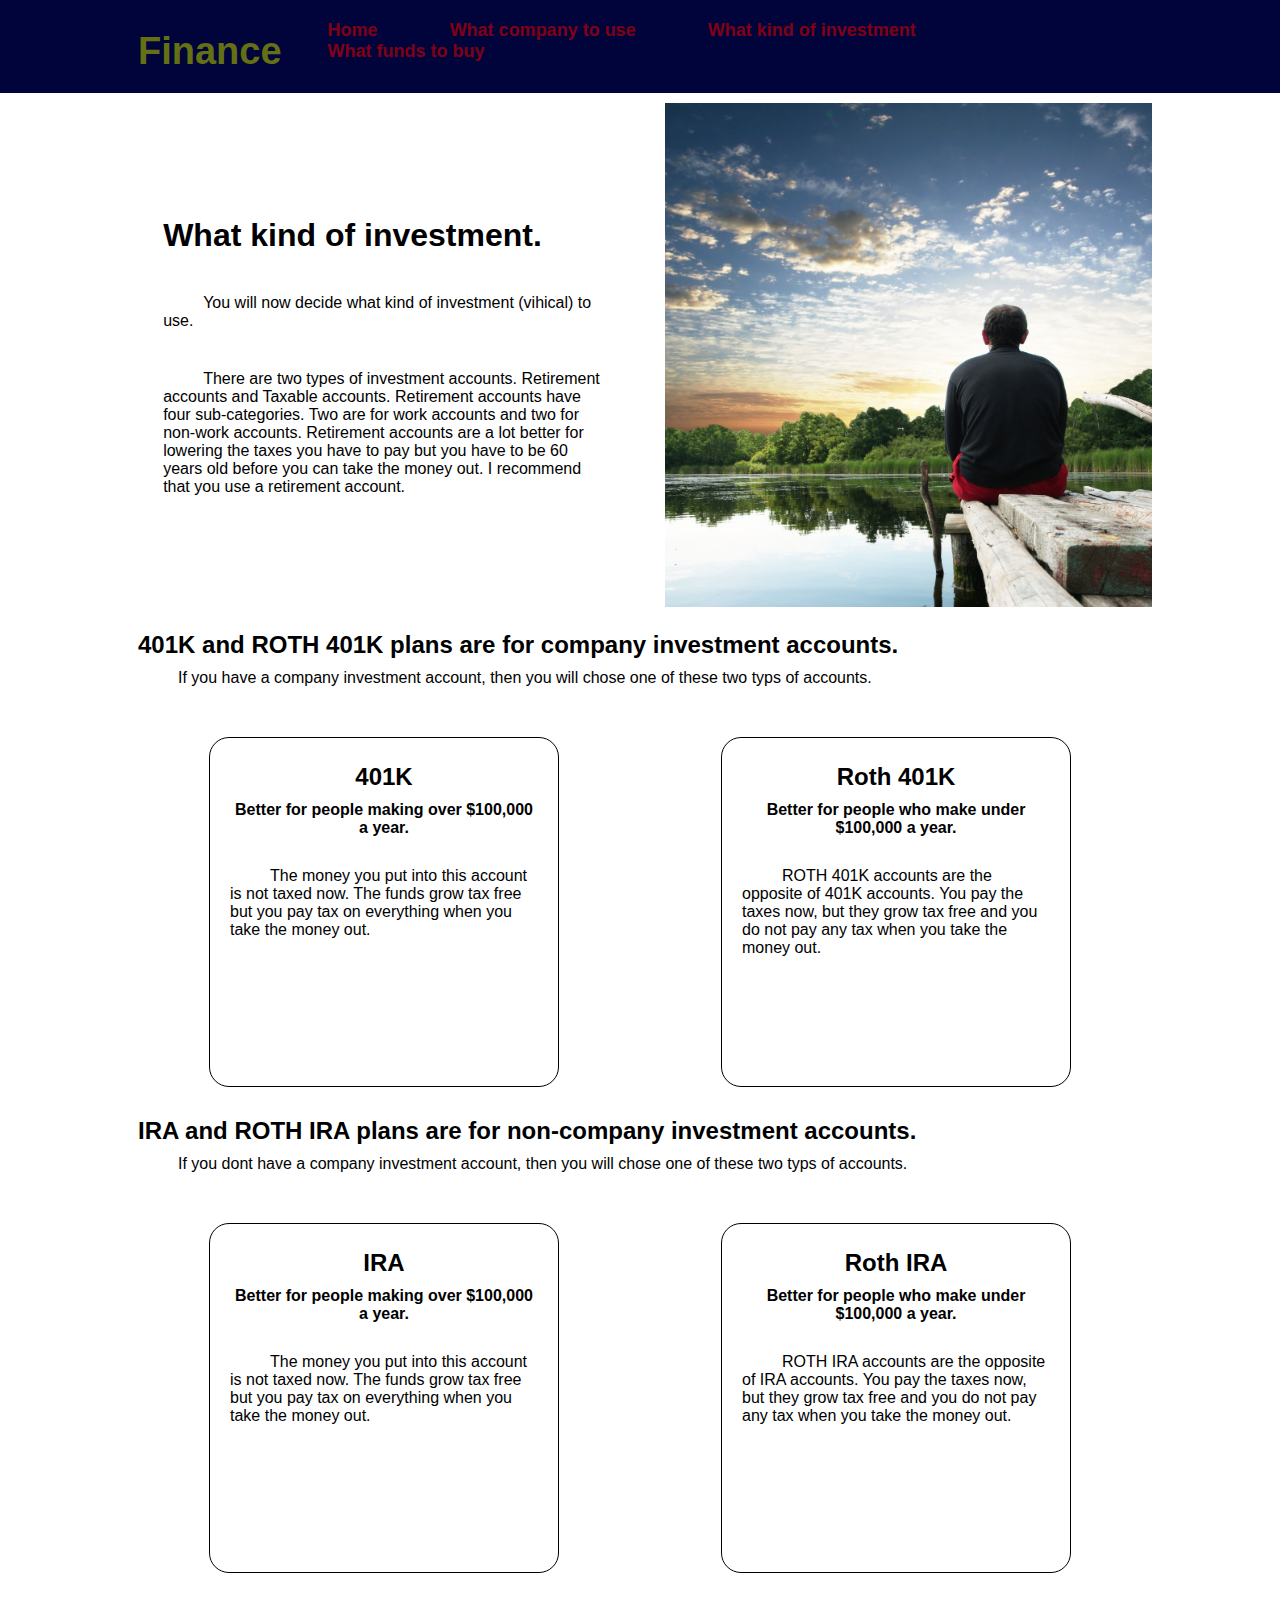
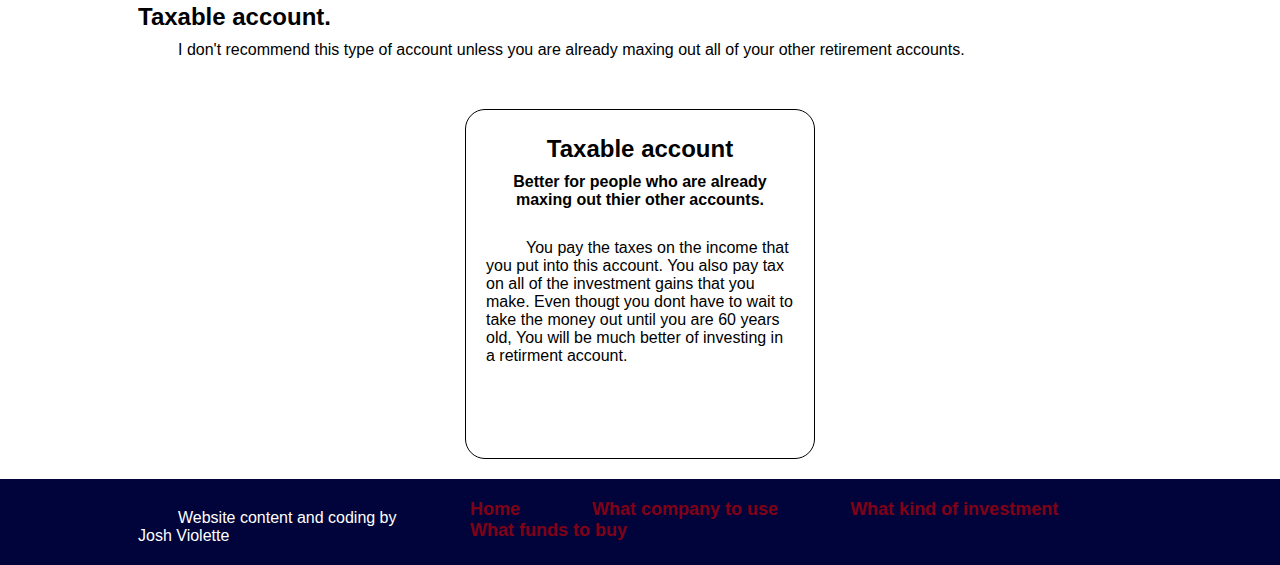
<file: Finance/what kind of investment.html>
<!DOCTYPE html>
<html lang="en">
<head>
    <meta charset="UTF-8">
    <meta http-equiv="X-UA-Compatible" content="IE=edge">
    <meta name="viewport" content="width=device-width, initial-scale=1.0">
    <link rel="stylesheet" href="style.css">
    <title>what kind of investment</title>
</head>
<body>
    
   <!--Navbar-->

   <header class="header-footer">
    <div class="container navbar">
        <h1 class="logo">Finance</h1>
        <nav>
            <ul>
                <li><a href="index.html">Home</a></li>
                <li><a href="what company to use.html">What company to use</a></li>
                <li><a href="what kind of investment.html">What kind of investment</a></li>
                <li><a href="what funds to buy.html">What funds to buy</a></li>
            </ul>
        </nav>
    </div>
</header>

  <!--Top content-->

  <section id="top-content">
    <div class="container">
        <div class="row">
            <div class="col-top-content">
                <h1>What kind of investment.</h1>
                <p>You will now decide what kind of investment (vihical) to use.</p>
                <p>There are two types of investment accounts.  Retirement accounts and Taxable accounts.

                    Retirement accounts have four sub-categories. Two are for work accounts and two for non-work accounts.  
                    
                    Retirement accounts are a lot better for lowering the taxes you have to pay but you have to be 60 years old before you can take the money out.  
                    
                    I recommend that you use a retirement account.  
                    </p>
            </div>
            <div class="col-top-content">
                <img src="images/looking.jpg">
            </div>
        </div>
    </div>
</section>

 <!--Mid Content-->

 <!-- company-->

 <section id="mid-content">
    <div class="container">
        <h2>401K and ROTH 401K plans are for company investment accounts.</h2>
        <p>If you have a company investment account, then you will chose one of these two typs of accounts.</p>
         <div class="row">
            <div class="col-mid-content">
                <div class="box">
                    <h2>401K</h2>
                    <h4>Better for people making over $100,000 a year.</h4>
                    <p>The money you put into this account is not taxed now.  The funds grow tax free but you pay tax on everything when you take the money out. </p>
                </div>
            </div>
            <div class="col-mid-content">
                <div class="box">
                    <h2>Roth 401K</h2>
                    <h4>Better for people who make under $100,000 a year.</h4>
                    <p>ROTH 401K accounts are the opposite of 401K accounts.  You pay the taxes now, but they grow tax free and you do not pay any tax when you take the money out.</p>
                </div>
            </div>
        </div>
    </div>
</section>

<!--non-company-->

<section id="mid-content">
    <div class="container">
        <h2>IRA and ROTH IRA plans are for non-company investment accounts.</h2>
        <p>If you dont have a company investment account, then you will chose one of these two typs of accounts.</p>
         <div class="row">
            <div class="col-mid-content">
                <div class="box">
                    <h2>IRA</h2>
                    <h4>Better for people making over $100,000 a year.</h4>
                    <p>The money you put into this account is not taxed now.  The funds grow tax free but you pay tax on everything when you take the money out.</p>
                </div>
            </div>
            <div class="col-mid-content">
                <div class="box">
                    <h2>Roth IRA</h2>
                    <h4>Better for people who make under $100,000 a year.</h4>
                    <p>ROTH IRA accounts are the opposite of IRA accounts.  You pay the taxes now, but they grow tax free and you do not pay any tax when you take the money out.</p>
                </div>
            </div>
        </div>
    </div>
</section>

<!--taxable-->

<section id="mid-content">
    <div class="container">
        <h2>Taxable account.</h2>
        <p>I don't recommend this type of account unless you are already maxing out all of your other retirement accounts.</p>
         <div class="row">
            <div class="col-mid-content">
                <div class="box">
                    <h2>Taxable account</h2>
                    <h4>Better for people who are already maxing out thier other accounts.</h4>
                    <p>You pay the taxes on the income that you put into this account.  You also pay tax on all of the investment gains that you make. Even thougt you dont have to wait to take the money out until you are 60 years old, You will be much better of investing in a retirment account.</p>
                </div>
            </div>
        </div>
    </div>
</section>





 <!--Footer-->

 <footer class="header-footer">
    <div class="container navbar">
        <p>Website content and coding by Josh Violette</p>
        <nav>
            <ul>
                 <li><a href="index.html">Home</a></li>
                <li><a href="what company to use.html">What company to use</a></li>
                <li><a href="what kind of investment.html">What kind of investment</a></li>
                <li><a href="what funds to buy.html">What funds to buy</a></li>
            </ul>
        </nav>
    </div>
</footer>
    
</body>
</html>
</file>
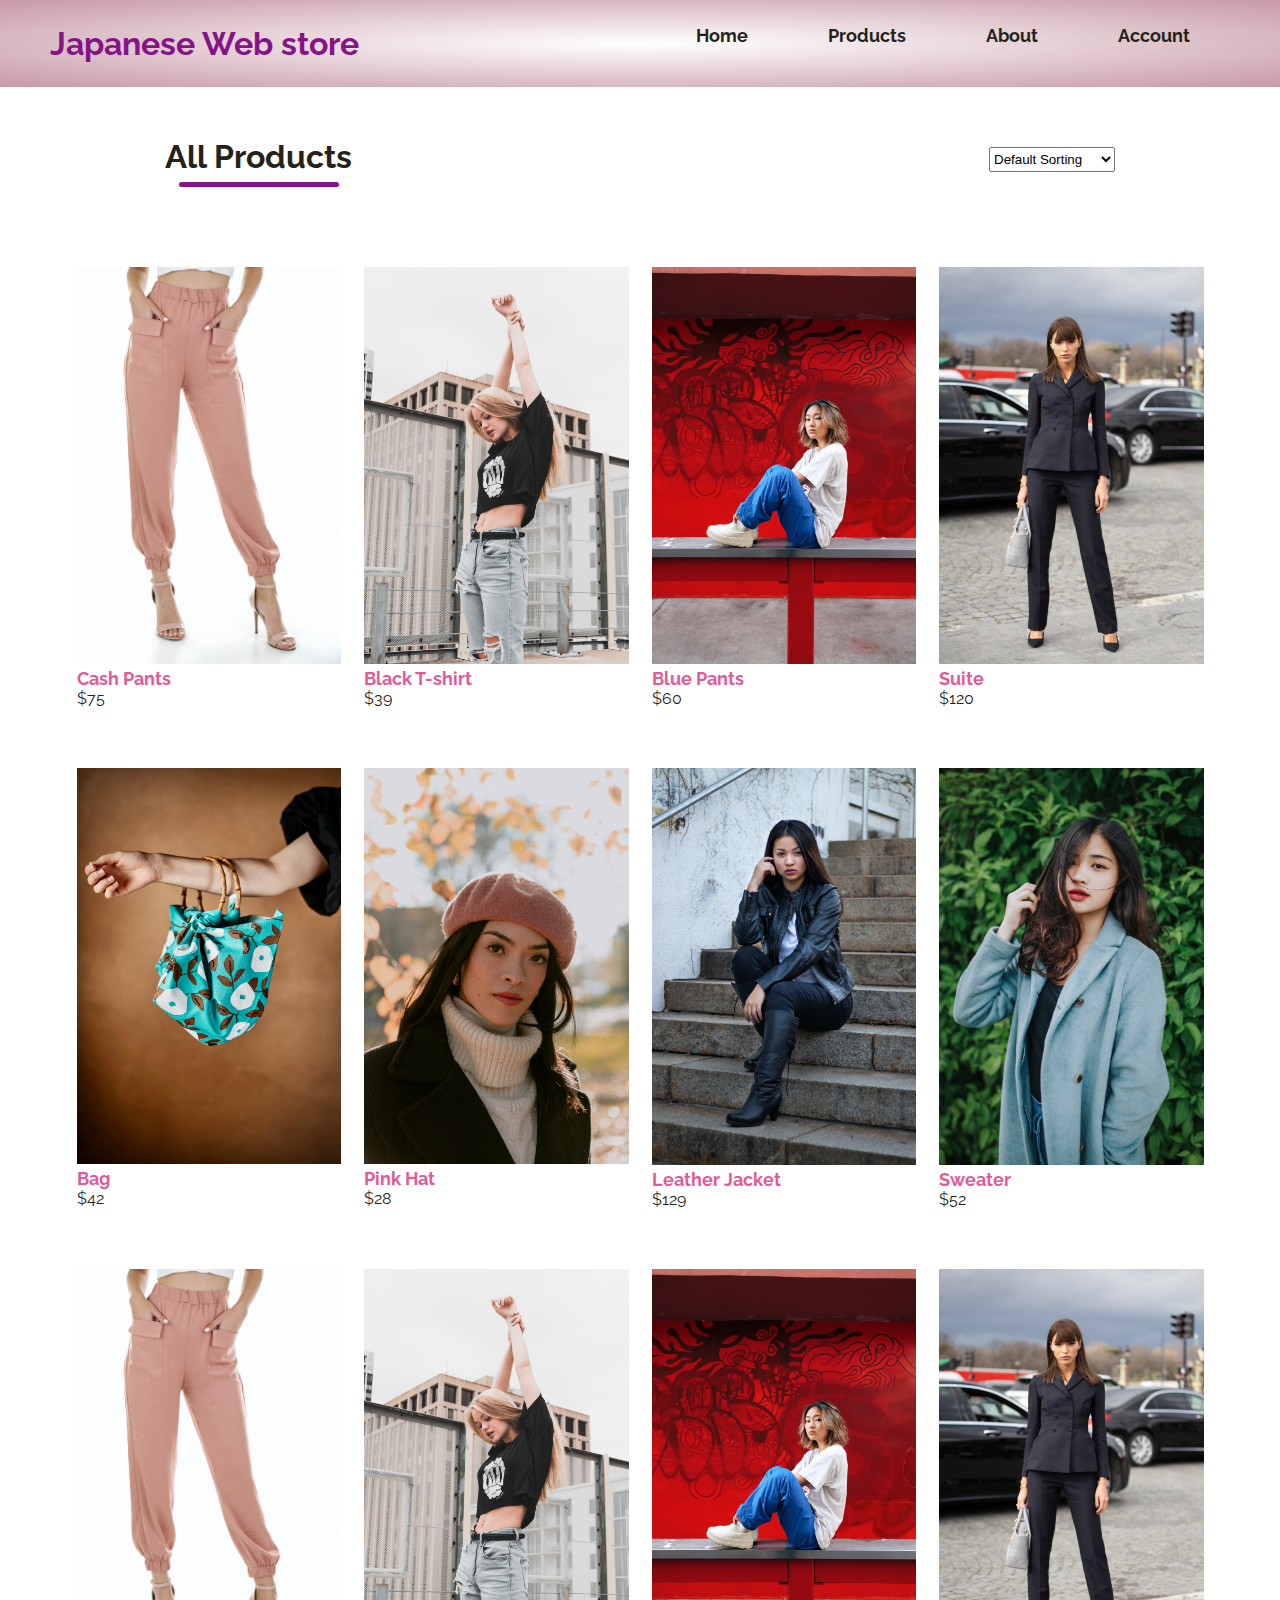
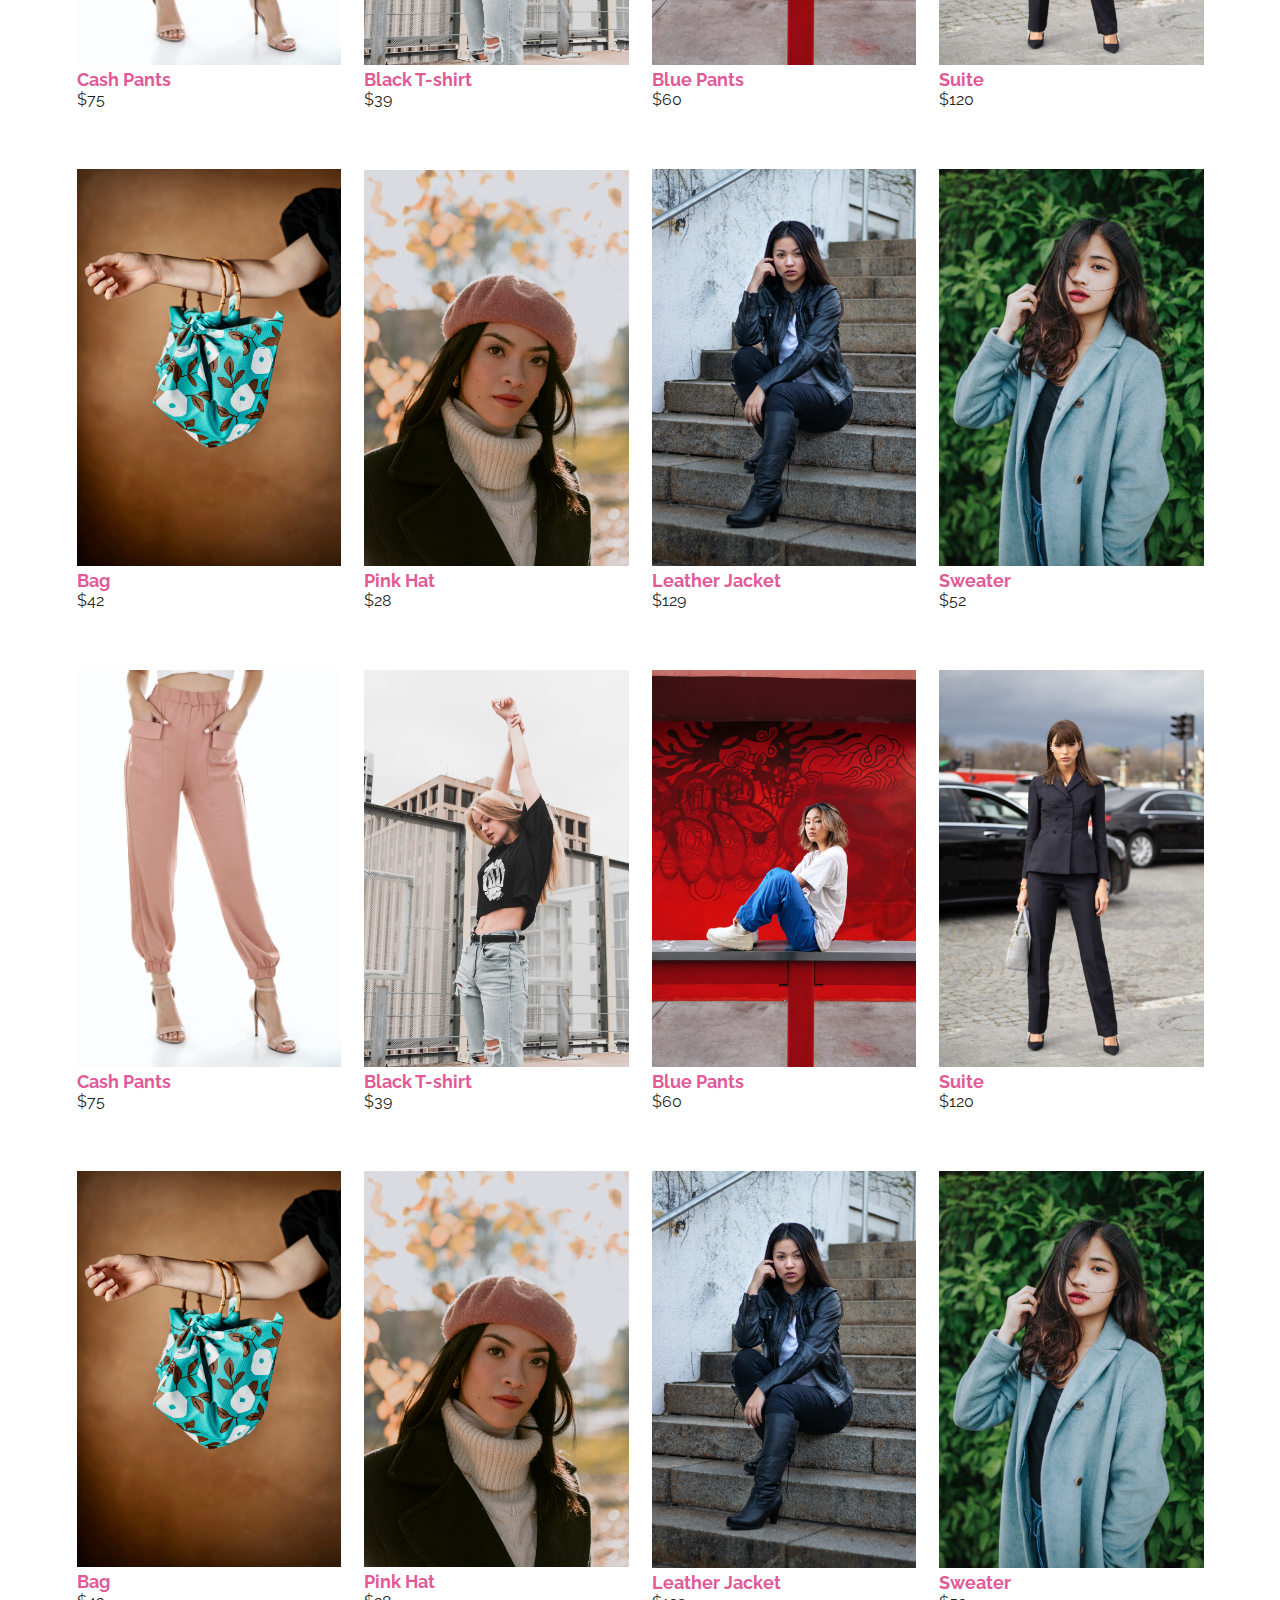
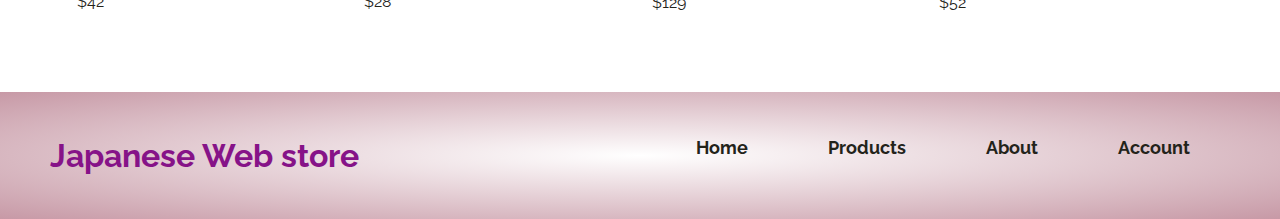
<file: Japnese web store/products.html>
<!DOCTYPE html>
<html lang="en">
<head>
    <meta charset="UTF-8">
    <meta http-equiv="X-UA-Compatible" content="IE=edge">
    <meta name="viewport" content="width=device-width, initial-scale=1.0">
    <title>products detail cash pants</title>
    <link rel="stylesheet" href="style.css">
    <link rel="preconnect" href="https://fonts.googleapis.com">
<link rel="preconnect" href="https://fonts.gstatic.com" crossorigin>
<link href="https://fonts.googleapis.com/css2?family=Raleway:wght@300;700&display=swap" rel="stylesheet"> 
</head>
<body>

    <div class="header">
        <div class="container">
            <div class="navbar">
                <h1 class="logo">Japanese Web store</h1>
                <nav>
                    <ul>
                     <li><a href="index.html">Home</a></li>
                     <li><a href="products.html">Products</a></li>
                     <li><a href="home">About</a></li>
                     <li><a href="home">Account</a></li>
                    </ul>
                </nav>
            </div>
        </div>
    </div>
   
    <!--featured-->

    <section class="featured">
        <div class="small-container">

            <div class="top-bar">
            <h2 class="title">All Products</h2>
            <select>
                <option>Default Sorting</option>
                <option>Sort by price</option>
                <option>Sort by popularity</option>
                <option>Sort by rating</option>
                <option>sort by sale</option>
            </select>
            </div>
            
            <div class="row">
                <div class="col-5">
                    <a href="product-detail.html"><img src="images/pants.jpg"></a>
                    <h3>Cash Pants</h3>
                    <p>$75</p>
                </div>
                <div class="col-5">
                    <a href=""><img src="images/streach.jpg"></a>
                    <h3>Black T-shirt</h3>
                    <p>$39</p>
                </div>
                <div class="col-5">
                    <a href=""><img src="images/red.jpg"></a>
                    <h3>Blue Pants</h3>
                    <p>$60</p>
                </div>
                <div class="col-5">
                    <a href=""><img src="images/suit.jpg"></a>
                    <h3>Suite</h3>
                    <p>$120</p>
                </div>
                <div class="col-5">
                    <a href=""><img src="images/bag.jpg"></a>
                    <h3>Bag</h3>
                    <p>$42</p>
                </div>
                <div class="col-5">
                    <a href=""><img src="images/pink hat.jpg"></a>
                    <h3>Pink Hat</h3>
                    <p>$28</p>
                </div>
                <div class="col-5">
                    <a href=""><img src="images/jacket.jpg"></a>
                    <h3>Leather Jacket</h3>
                    <p>$129</p>
                </div>
                <div class="col-5">
                    <a href=""><img src="images/sweater.jpg"></a>
                    <h3>Sweater</h3>
                    <p>$52</p>
                </div>
                <div class="col-5">
                    <a href=""><img src="images/pants.jpg"></a>
                    <h3>Cash Pants</h3>
                    <p>$75</p>
                </div>
                <div class="col-5">
                    <a href=""><img src="images/streach.jpg"></a>
                    <h3>Black T-shirt</h3>
                    <p>$39</p>
                </div>
                <div class="col-5">
                    <a href=""><img src="images/red.jpg"></a>
                    <h3>Blue Pants</h3>
                    <p>$60</p>
                </div>
                <div class="col-5">
                    <a href=""><img src="images/suit.jpg"></a>
                    <h3>Suite</h3>
                    <p>$120</p>
                </div>
                <div class="col-5">
                    <a href=""><img src="images/bag.jpg"></a>
                    <h3>Bag</h3>
                    <p>$42</p>
                </div>
                <div class="col-5">
                    <a href=""><img src="images/pink hat.jpg"></a>
                    <h3>Pink Hat</h3>
                    <p>$28</p>
                </div>
                <div class="col-5">
                    <a href=""><img src="images/jacket.jpg"></a>
                    <h3>Leather Jacket</h3>
                    <p>$129</p>
                </div>
                <div class="col-5">
                    <a href=""><img src="images/sweater.jpg"></a>
                    <h3>Sweater</h3>
                    <p>$52</p>
                </div>
                <div class="col-5">
                    <a href=""><img src="images/pants.jpg"></a>
                    <h3>Cash Pants</h3>
                    <p>$75</p>
                </div>
                <div class="col-5">
                    <a href=""><img src="images/streach.jpg"></a>
                    <h3>Black T-shirt</h3>
                    <p>$39</p>
                </div>
                <div class="col-5">
                    <a href=""><img src="images/red.jpg"></a>
                    <h3>Blue Pants</h3>
                    <p>$60</p>
                </div>
                <div class="col-5">
                    <a href=""><img src="images/suit.jpg"></a>
                    <h3>Suite</h3>
                    <p>$120</p>
                </div>
                <div class="col-5">
                    <a href=""><img src="images/bag.jpg"></a>
                    <h3>Bag</h3>
                    <p>$42</p>
                </div>
                <div class="col-5">
                    <a href=""><img src="images/pink hat.jpg"></a>
                    <h3>Pink Hat</h3>
                    <p>$28</p>
                </div>
                <div class="col-5">
                    <a href=""><img src="images/jacket.jpg"></a>
                    <h3>Leather Jacket</h3>
                    <p>$129</p>
                </div>
                <div class="col-5">
                    <a href=""><img src="images/sweater.jpg"></a>
                    <h3>Sweater</h3>
                    <p>$52</p>
                </div>
            </div>
        </div>
    </section>

<!--footer-->

    <footer class="header">
        <div class="container">
            <div class="navbar">
                <h1 class="logo">Japanese Web store</h1>
                <nav>
                    <ul>
                     <li><a href="index.html">Home</a></li>
                     <li><a href="products.html">Products</a></li>
                     <li><a href="home">About</a></li>
                     <li><a href="home">Account</a></li>
                    </ul>
                </nav>
            </div>
        </div>
    </footer>



</body>
</html>
</file>
<file: Finance/style.css>
* {
    box-sizing: border-box;
    margin:0;
    padding:0;
    font-family: sans-serif;
}

p,
h1,
h2,
h3,
h4 {
    margin:10px;
}

p {
    text-indent: 40px;
}

:root {
    --main-color:#00043A ;
    --pop-color:#800016 ;
    --logo-color:#647013 ;

}
.logo {
    font-size: 38px;
    color: var(--logo-color);
}

.container {
    max-width: 80%;
    margin:auto;
    overflow: hidden;
    
}

.row {
    display: flex;
    justify-content: space-around;
    margin: auto;
    flex-wrap: wrap;
    padding:10px 0;
    align-items: center;
}

img {
    max-width: 500px;
   
}

.btn  {
    border:1px solid var(--main-color);
    padding: 10px 30px;
    border-radius: 20px;
    color:var(--pop-color);
    font-size: 18px;
    text-decoration: none;
    
}

.btn:hover {
    cursor: pointer;
    color:white;
    background-color: var(--pop-color);
    transition: .5s;
}

@media only screen and (max-width: 766px) {
    img {
        display: none;
    }

}


/* Navbar */

.header-footer {
    background-color: var(--main-color);
    padding:20px 0 10px 0;
    
}
.navbar {
    display: flex;
    justify-content: space-between;
}

.navbar ul {
    display: flex;
    list-style: none;
    flex-wrap: wrap;
}

.navbar a {
    text-decoration: none;
    padding: 0 2em;
    font-size: 18px;
    font-weight: 700;
    color:var(--pop-color)
}

.navbar a:hover {
   border-bottom: 2px solid var(--logo-color);
   transition: .3s;
}


/* Top content */

.mid-content {
    text-align: center;
    border: 1px black solid;
}

.col-top-content {
    flex-basis: 49%;
    min-width: 300px;
    padding: 0 20px
}

#top-content p{
    padding-top: 30px;
}

/* Mid content */

.col-mid-content {
    flex-basis: 33%;
    padding:10px
}

.mid-content-header {
    text-align: center;
    background-color:aliceblue;
}

.box {
    width:350px;
    height:350px;
    border:1px solid black;
    margin-top: 20px;
    text-align: center;
    border-radius: 20px;
    padding:15px 10px;
    
}

.box p {
    text-align: left;
    padding-top:20px;
    padding-bottom: 25px;
}



/* Footer */

footer {
    color:white;
}

/* what company to use */
</file>
<file: Japnese web store/style.css>
/*Whole Site*/

* {
    box-sizing: border-box;
    margin:0;
    padding:0
}

body {
    font-family: 'Raleway', sans-serif;
}
.container {
    max-width: 1400px;
    margin: auto;
    padding:0 25px
}

.small-container {
    max-width: 1200px;
    margin: auto;
    padding:0 25px
}

:root {
    --background-color: #c799a6;
    --logo-color: #861388;
    --main-text:#23231a;
    --h-text:#e15a97;
}


.logo {
    color: var(--logo-color);
}

h1,
h2,
h3,
h4 {
    color: var(--h-text);

}
p {
    color: var(--main-text);
}

.btn {
    text-decoration: none;
    border: 2px solid var(--main-text);
    padding:5px 10px;
    border-radius: 7px;
    color: var(--logo-color);
    font-size: 24px;
    font-weight: 520;
    
}

.btn:hover {
    background-color:var(--background-color);
    transition: .5s;
    
    
    
}

.title {
    text-align: center;
    color: var(--main-text);
    font-size: 32px;
    margin-bottom: 50px;
    position: relative;
    line-height: 60px;
}

.title:after {
    content:'';
    background:var(--logo-color);
    width:160px;
    height:5px;
    border-radius:5px;
    position: absolute;
    bottom:0;
    left:50%;
    transform:translateX(-50%);
}

/*Header*/

.header {
    background: radial-gradient(white,var(--background-color));
}

.navbar {
    display: flex;
    justify-content: space-between;
    padding:25px
}

.navbar ul {
    list-style: none;
    display: flex;
}

.navbar li a {
    text-decoration: none;
    padding:0 40px;
    color:var(--main-text);
    font-size: 18px;
    font-weight: 700;
}

.navbar ul li::after {
    content: '';
    width: 0%;
    height: 3px;
    background: var(--logo-color);
    display: block;
    margin: auto;
    transition: 0.5s;
    }
    
.navbar ul li:hover::after {
    width: 60%;
    }


/*header row*/

.row {
    display: flex;
    align-items: center;
    flex-wrap: wrap;
    justify-content: space-around;
    padding-bottom: 50px;
}

.col-2 img {
    width: 400px;
    margin-left: 180px;
}

.col-2 {
    flex-basis: 50%;
    min-width: 300px;
    }

.col-2-content {
    font-family: 'Raleway', serif;
    
    }

.col-2-content h2 {
    margin-top: 50px;
    margin-bottom: 55px;
    font-size: 52px;
}

.col-2-content p {
    font-size: 24px;
    margin-bottom: 70px;
}

/*categories*/

.col-3 {
    flex-basis: 30%;
    min-width: 250px;
    margin:30px 0;
}

.col-3 img {
    width:100%;
    border-radius: 10px;
}

.col-3 h3 {
    text-align: center;
    font-size: 24px;
    position: relative;
}

.col-3:hover {
    transform: translateY(-5px)
}


/*new*/

.col-4 {
    flex-basis: 48%;
    min-width: 250px;
    margin:30px 0;
}

.col-4 img {
    width:100%;
}

.col-5 h4 {
    font-size: 24px;
    position: relative;
    font-size: 18px;
}

.col-4:hover {
    transform: translateY(-5px)
}



/*featured*/


.col-5 {
    flex-basis: 23%;
    min-width: 250px;
    margin:30px 0;
}

.col-5 img {
    width:100%;
}

.col-5 h3 {
    font-size: 24px;
    position: relative;
    font-size: 18px;
}

.col-5:hover {
    transform: translateY(-5px)
}

footer {
    padding: 20px 0
}

/*product page*/

.top-bar {
    display: flex;
    justify-content: space-between;
    padding-top: 20px;
    flex-wrap: wrap;
}

select {
    height: 25px;
    margin: 40px 100px 0 0;
}

.top-bar h2 {
    margin-top: 20px;
    margin-left: 100px;
}


/* single product details*/

.single-product {
    margin-top:80px;

}

.single-product .col-2 img {
    padding:0;
}

.single-product .col-2 img {
    padding:20px;
}

.single-product h4 {
    margin: 20px 0;
    font-size: 22px;
    font-weight: bold;
}

.single-product select {
    display: block;
    padding: 10px;
    margin-top:20px;
}

.single-product input {
    width:50px;
    height:40px;
    padding-left: 10px;
    font-size: 20px;
    margin-right: 10px;
    border: 1px solid #ff523b
}

input:focus {
    outline:none
}

.single-product .fa {
    color:#ff523b;
    margin-left:10px;
}

.small-img-row {
    display: flex;
    justify-content: space-between;
}

.small-img-col {
    flex-basis: 24%;
    cursor: pointer;
}
</file>
<file: Painting Web Site/style.css>
/*Whole Site*/

* {
    box-sizing: border-box;
    margin:0;
    padding:0;
    font-family: 'Lato', sans-serif;
}

.small-container{
    max-width: 70%;
    margin: auto;
}

.container {
    max-width: 70%;
    margin: auto;
}

.row {
    display: flex;
    justify-content: space-around;
    flex-wrap: wrap;
    align-items: center;
    
}

img {
    max-width: 500px;
}

section {
    padding:60px 0 20px 0;
}

.logo {
    font-size: 52px;
    color:var(--pop-color);
}

p {
    font-size:24px;
    
}

h2 {
    font-size: 36px;
    color: var(--main-color);
}

.btn {
    padding:10px 40px;
    font-size: 18px;
    border-radius: 10px;
    color: var(--pop-color);
}

.btn:hover {
    cursor: pointer;
    background-color: var(--pop-color);
    transition: .5s;
    color: var(--main-color);
}

:root{
    --main-color:#1b998b;
    --pop-color:#64113f;
}


/*navbar*/

header {
    background-image:url(images/paint\ background\ 1.jpg);
    background-position: center;
    padding:30px 0;
}

.logo-number {
    color: var(--pop-color);
}

.logo-bar {
    text-align: center;
}

.head-content {
    padding-top:80px;
}

.head-content h2 {
    padding-bottom: 20px;
}


/*services*/

.col-services {
    flex-basis: 40%;
    min-width: 300px;
}

.services-content h2 {
    padding-bottom: 20px;
}

.col-services img {
    border-radius: 10px;
    max-width: 99%;
    
}

/*contact*/

.col-contact {
    flex-basis: 40%;
    min-width: 300px;
}

.contact-content h2 {
    padding-bottom: 20px;
}

.contact-content {
    margin-bottom: 100px;
}

.contact-form {
    margin-right: 490px;
}

.contact-form {
    box-shadow: 0 3px 10px rgba(0,0,0, .5);
    padding:30px;
    border-radius: 10px;
    min-width: 99%
}

.contact-form h4 {
    font-size: 24px;
    color: var(--main-color);
}


 .form-control {
    margin: 15px 0;
}

.contact-form input[type='text']
{
    border: 0;
    border-bottom: 1px solid black;
    width: 100%;
    padding: 3px;
    font-size: 14px;
}
</file>
<file: Plumbing web site/style.css>
/*Whole site*/

*{
    box-sizing: border-box;
    padding:0;
    margin:0;
    font-family: 'Hind Siliguri', sans-serif; 
}

p,
a,
h1,
h2,
h3,
h4 {
    margin:5px;
}

p {
    color: var(--text-color);
}

:root {
    --header-color:#0B132B;
    --logo-color:#b57f50;
    --text-color:#4b543b;
    --nav-text:#fff;
    --h-color:#1C2541;
    --back-color:#3A506B;
}

.small-container {
    max-width: 70%;
    margin: auto;
    padding-bottom: 20px;
}

.container {
    max-width: 80%;
    margin: auto;
    padding-bottom: 20px;
}

.large-container {
    max-width: 90%;
    margin: auto;
    padding-bottom: 20px;
}

.row {
    display: flex;
    align-items: center;
    flex-wrap: wrap;
    justify-content: space-around;
}

.header-footer {
    background-color: var(--header-color);
    padding: 0px 80px;
    height: auto;
}

.logo {
    color: var(--logo-color);
    font-size:48px
}

.title {
    text-align: center;
    color: var(--h-color);
    padding:20px 0;
    font-size: 32px;
}

.small-title {
    text-align: center;
    color: var(--h-color);
    padding:1em 0;
}

img {
    width: 100%;
}

.btn {
    padding: .5rem 2.5rem;
    border-radius: 5px;
    cursor: pointer;
    font-size: 18px;
    border: none;
    background-color: white;
    color: var(--text-color);
    border: 1px solid var(--back-color);
}

.btn:hover {
   
    transition: .5s;
    background-color: var(--back-color);
    color: white;
}

@media only screen and (max-width:770px) {

.header-footer ul a {
    font-size: 16px;
    margin: 8px;
}

.hours-card ul li{
    font-size: 18px;
}


#about h2 {
    display: none;
}

}

/*navbar*/



.header-footer a {
    text-decoration: none;
    margin: 0 3rem;
    font-size: 18px;
    font-weight: 700;
    color: var(--nav-text);
}

.header-footer h2 {
    font-size: 28px;
    color: var(--logo-color);

}

.navbar {
    display: flex;
    justify-content: space-between;
    flex-wrap: wrap;
}

ul {
    list-style: none;
    display: flex;
    margin-top: 20px;
}

 ul a::after {
    content: '';
    width: 0%;
    height: 3px;
    background: var(--logo-color);
    display: block;
    margin: auto;
    transition: 0.5s;
}
    
 ul a:hover::after {
    width: 50%;
}


/*services*/

.col-services {
    flex-basis: 32%;
    min-width: 300px;
}

.col-services:hover {
    transform: translateY(-4px);
    transition:.4s;
}


/*about*/

.col-about {
    flex-basis: 40%;
    min-width: 300px; 
    text-align: center; 
}

.col-about img {
    width:90%;
    border-radius: 10px;
    
}

.about-content h3 {
    font-size: 40px;
}

.about-content p {
    font-size: 24px
}

/*info*/

.col-info {
    flex-basis: 40%;
    text-align: center; 
    min-width: 300px;
}


.hours-card {
    background-color: var(--back-color);
    text-align: center;
    padding:20px 0;
    border-radius: 10px;
    color:white

}

.hours-card ul{
    display: block;
}

.hours-card li {
    margin:15px 0;
    font-size: 24px;
}

iframe {
    max-width: 100%;
    border-radius: 10px;
}

/*contact card*/

#contact {
    padding:40px 0;
    
}

.contact-form {
    box-shadow: 0 3px 10px rgba(0,0,0, .5);
    padding:30px;
    border-radius: 10px;
    min-width: 300px;
}

 .form-control {
    margin: 15px 0;
}

.contact-form input[type='text']
{
    border: 0;
    border-bottom: 1px solid black;
    width: 100%;
    padding: 3px;
    font-size: 14px;
}

/*bottom*/

.bottom {
  
}
.bottom a {
    text-decoration: none;
}

.bottom a:hover {
    box-shadow: 0 3px 10px rgba(0,0,0, .5);
    border-radius: 20px;

}
</file>
<file: Tree service/style.css>
/*whole site*/

*{
    box-sizing: border-box;
    padding:0;
    font-family: 'Noto Sans KR', sans-serif;
}

.logo {
    color: var(--logo-color);
    font-size: 48px;
    
}

.container {
    max-width: 1300px;
    margin: auto;
    flex-wrap: wrap;
}

p {
    color: var(--text-color) ;
    margin: 20px 0;
}

h2 {
    font-size: 24px;
}

:root {
    --text-color: #3c5a14;
    --logo-color: #11270b;
    --acc-color: #71b340;
}

/*button*/

.common-btn {
    background: transparent;
    outline: none;
    cursor: pointer;
    padding: 16px 30px;
    border: 2px solid var(--text-color);
    border-radius: 5px;
    font-size: 16px;
    font-weight: 550;
    transition: .5s;
}

.common-btn:hover {
    background-color: var(--acc-color);
    box-shadow: 0 0 20px 0px rgba(0,0,0,0.4)
}

.common-btn a {
    text-decoration: none;
    color: var(--text-color);
}

/*header*/

.navbar {
    display: flex;
    justify-content: space-between;
    background-color: var(--acc-color);
}

.navbar ul{
    list-style: none;
    display: flex;
    padding-top: 20px;
}
.navbar a{
    text-decoration: none;
    color:var(--text-color);
    font-size: 18px;
    font-weight: 700;
    margin: 25px;
}

.navbar a:hover {
    cursor: pointer;
}

.navbar ul li::after {
    content: '';
    width: 0%;
    height: 3px;
    background: var(--acc-color);
    display: block;
    margin: auto;
    transition: 0.5s;
    }
    
.navbar ul li:hover::after {
    width: 70%;
    }


/*showcase*/

.showcase {
    display: flex;
    justify-content: space-between;
    flex-wrap: wrap;
}

.showcase-right img  {
    width: 475px;
    margin: 30px 0px;
    border-radius: 10px;
}

.showcase-left {
    margin-top:70px
}


/*services*/

#services{
    display: flex;
    justify-content: space-between;
    padding: 50px 0
    
}

#services img {
    width: 450px;
    border-radius: 10px;
}

.services-right-col{
    margin-right: 90px;
}

.services-right-col ul{
    list-style: none;
    padding: 10px 0;
}
.services-right-col li{
    text-decoration: none;
    color:var(--text-color);
    font-size: 18px;
    font-weight: 700;
    margin-top: 10px;
}

/*about*/

#about{
    display: flex;
    justify-content: space-between;
    padding-top: 50px;
}

#about img{
    width: 450px;
    border-radius: 10px;
}

/*contact*/

#contact{
    display: flex;
    justify-content: space-between;
    padding-top: 50px;
}

#contact img{
    width: 450px;
    border-radius: 10px;
}

.contact-right-col {
    padding-top:100px
}



/*contact card*/


.card {
    box-shadow: 0 3px 10px rgba(0,0,0, .5);
    padding:20px;
    border-radius: 10px;
    margin-right: 250px;
}

.contact-form .form-control {
    margin: 15px 0;
}

.contact-form input[type='text']
{
    border: 0;
    border-bottom: 1px solid black;
    width: 30%;
    padding: 3px;
    font-size: 14px;
}

.btn-form {
    background: transparent;
    outline: none;
    cursor: pointer;
    padding: 7px 15px;
    border: 2px solid var(--text-color);
    border-radius: 5px;
    font-size: 12px;
    font-weight: 550;
    transition: .5s;
}

.btn-form:hover {
    background-color: var(--acc-color);
    box-shadow: 0 0 20px 0px rgba(0,0,0,0.4)
}

.btn-form a {
    text-decoration: none;
    color: var(--text-color);
}

/*hours*/

#hours {
    text-align: center;
    padding-top: 100px; 
}

.hours-box h2 {
    font-size: 30px
}

.hours-box {
    background-color:var(--acc-color);
    width: 40%;
    margin: auto;
    padding: 10px 0;
    border-radius: 10px;
    color: white;
    transition: .3s;
}

.hours-box:hover {
    box-shadow: 0 0 20px 0px rgba(0,0,0,0.4)
    }

#hours ul{
    list-style: none;
    padding: 10px 0;
}
#hours li{
    text-decoration: none;
    font-size: 18px;
    font-weight: 700;
    margin-top: 15px;
}

/*footer*/

footer {
   padding: 60px 0;
}
</file>
<file: back-to-school/style.css>
/*Whole web site*/

*{
    box-sizing: border-box;
    padding: 0;
    margin: 0;
}

body {
    line-height: 1.6;
    color:#cbf3d2;
}

ul {
    list-style: none;
}

a {
    text-decoration: none;
    color:#cbf3d2;
}

h1,
h2 {
    margin:10px 0;
    line-height: 1.2;
    font-weight: 300;
}

p {
    margin: 10px 0;
}

img {
    width: 700px; 
}
/*Navbar*/

.navbar {
    background-color:#7b287d;
    height: 100px;
}

.navbar ul {
    display:flex;
    margin-top: 10px;
}

.navbar a {
    margin: 15px;
    
}

.container {
    max-width: 1100px;
    margin: 0 auto;
    overflow: auto;
    padding:6 40px;
}

.flex {
    display: flex;
}

.navbar .flex {
    justify-content: space-between;
}

.navbar a:hover {
    border-bottom:2px #cbf3d2 solid;
    
}

/*showcase*/

.showcase {
    height: 225px;
    background-color: #7b287d;   
    color: #cbf3d2;
    position:relative;
}

.showcase h1 {
    font-size: 40px;
}

.showcase p {
    margin: 20px 0;
}
.showcase .grid {
    overflow: visible;
    display: grid;
    grid-template-columns:55% 45%;
    gap: 40px;
}

.showcase::before,
.showcase::after {
    content:"";
    position: absolute;
    height: 100px;
    bottom: -65px;
    right: 0;
    left: 0;
    background-color:white;
    transform: skewY(-2.5deg);
}

.showcase-form {
    outline:none;
}

/*form*/

.showcase-form {
    position: relative;
    top: 10px;
    left: 125px;
    height: 230px;
    width: 300px;
}

.showcase-form .form-control {
    margin: 15px 0;
}

.showcase-form input[type='text']
{
    border: 0;
    border-bottom: 1px solid black;
    width: 100%;
    padding: 3px;
    font-size: 14px;
}
.card {
    background-color: white;
    color: black;
    border-radius: 0px;
    box-shadow: 0 3px 10px rgba(0,0,0, .5);
    padding: 20px;
    margin: 10px;
    z-index: 100;
}

.btn-form {
    display: inline-block;
    padding: 2px 7px;
    border-radius: 5px;
    cursor: pointer;
    background-color: #b7c0ee;
}

.btn-form:hover {
    transform: scale(0.9);
}

/*mid*/

.mid {
    background-color: white;
    padding-top: 70px;
    padding-bottom: 40px;
    color:black
}


/*footer*/

.footer {
    padding-top: 10px;
    background-color:aquamarine;
    color: black;
    margin: auto;

    
}
</file>
